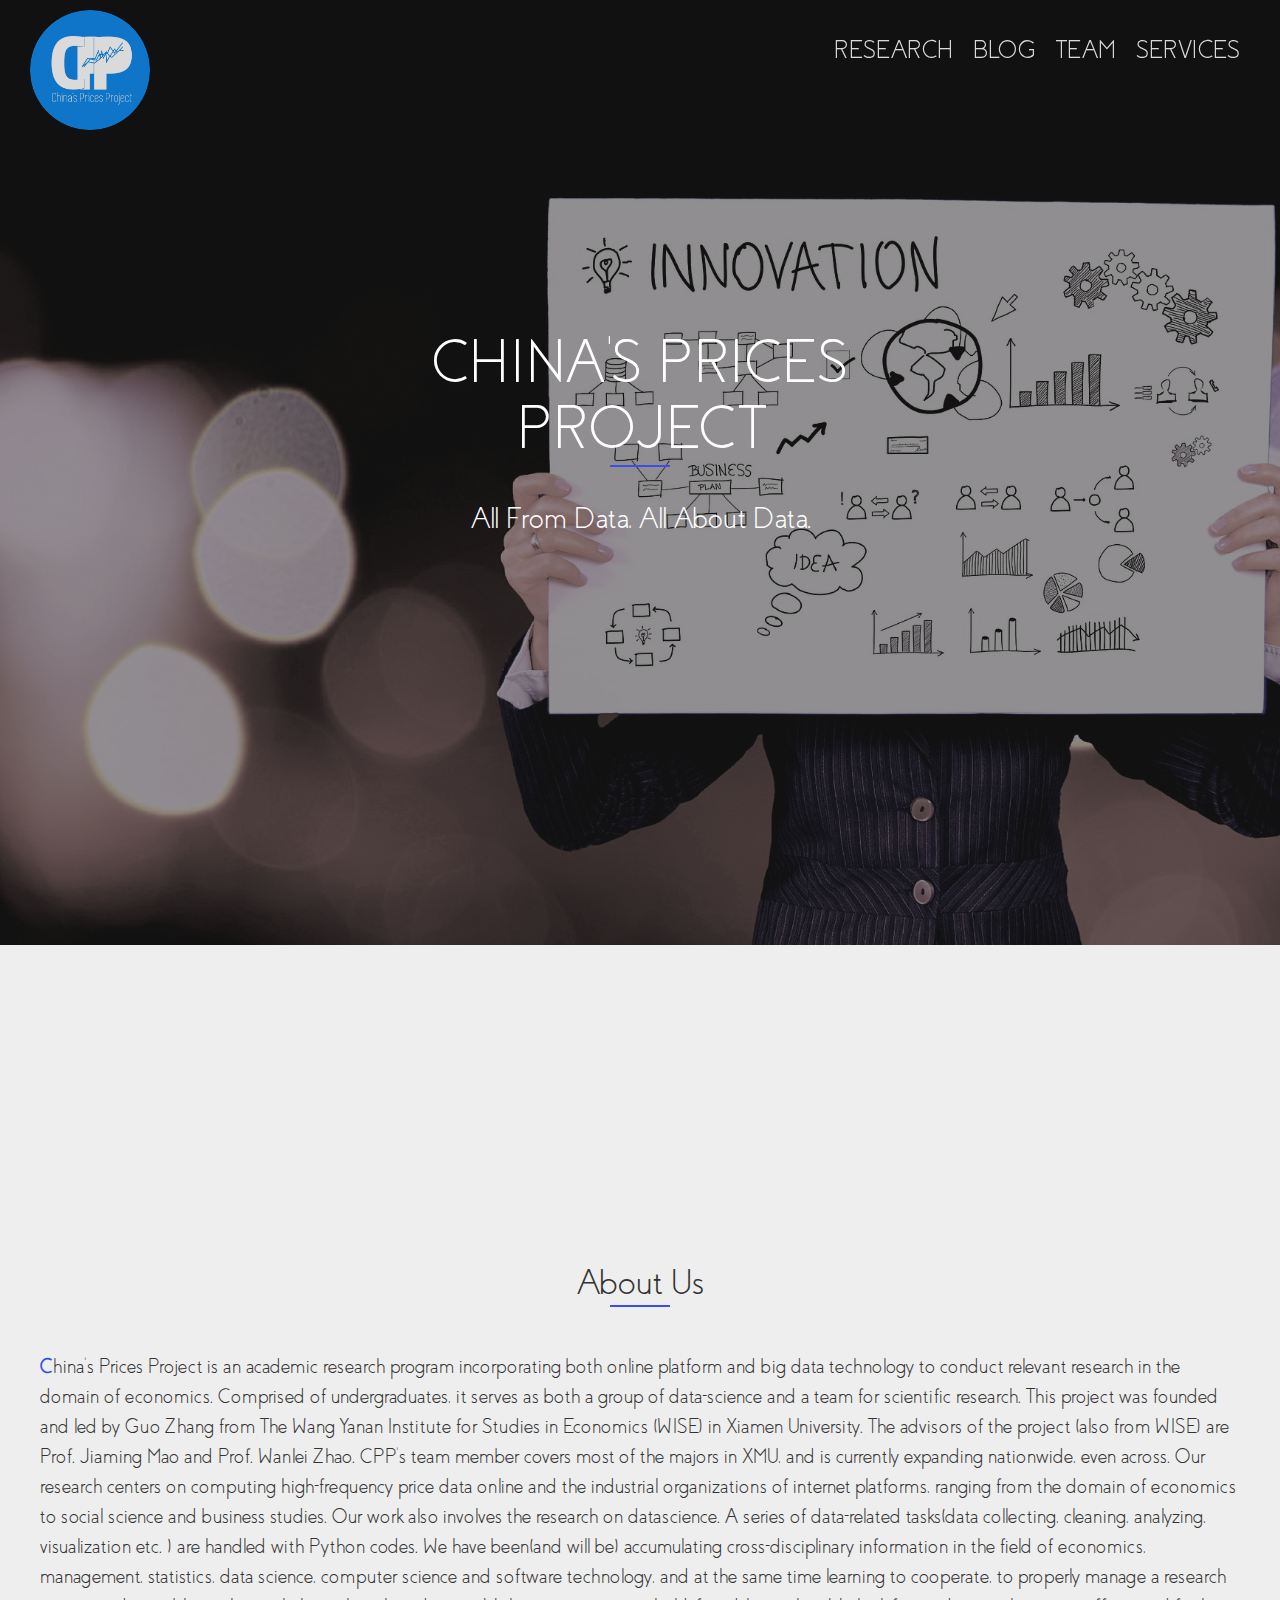
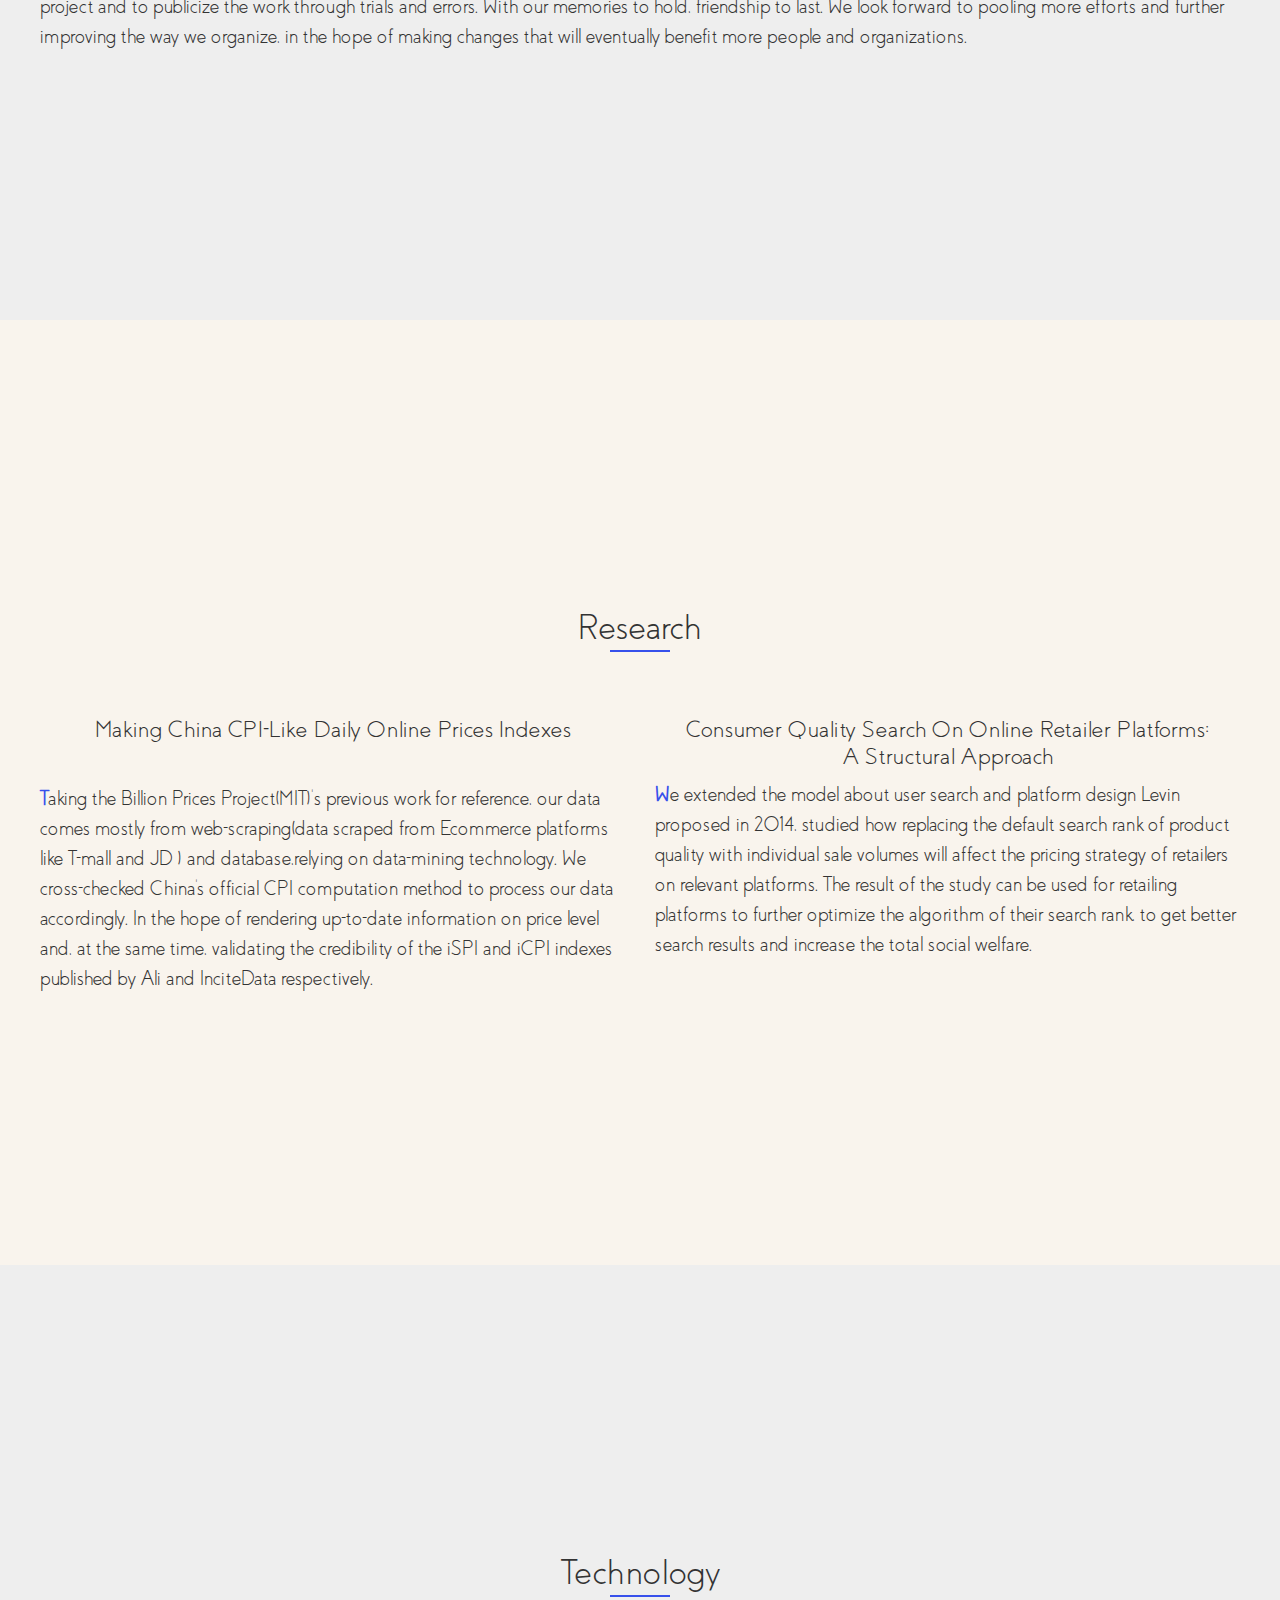
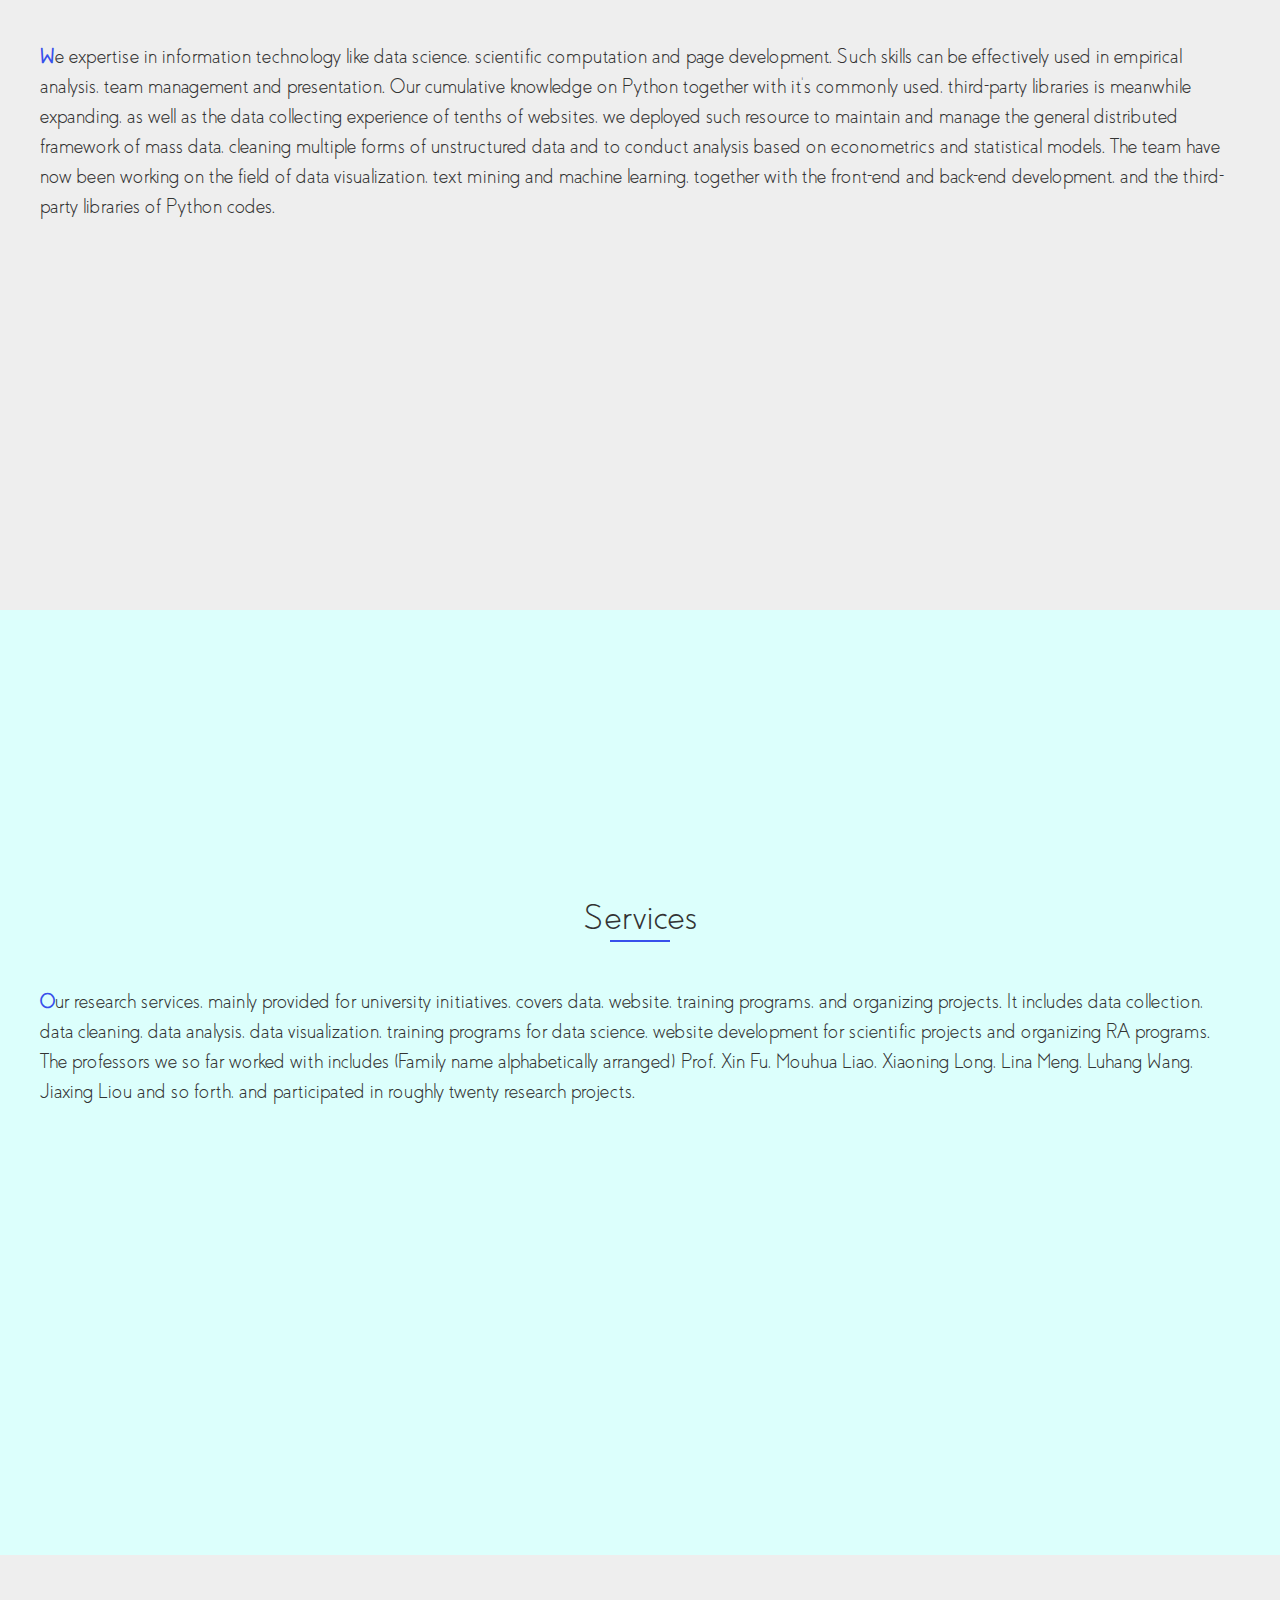
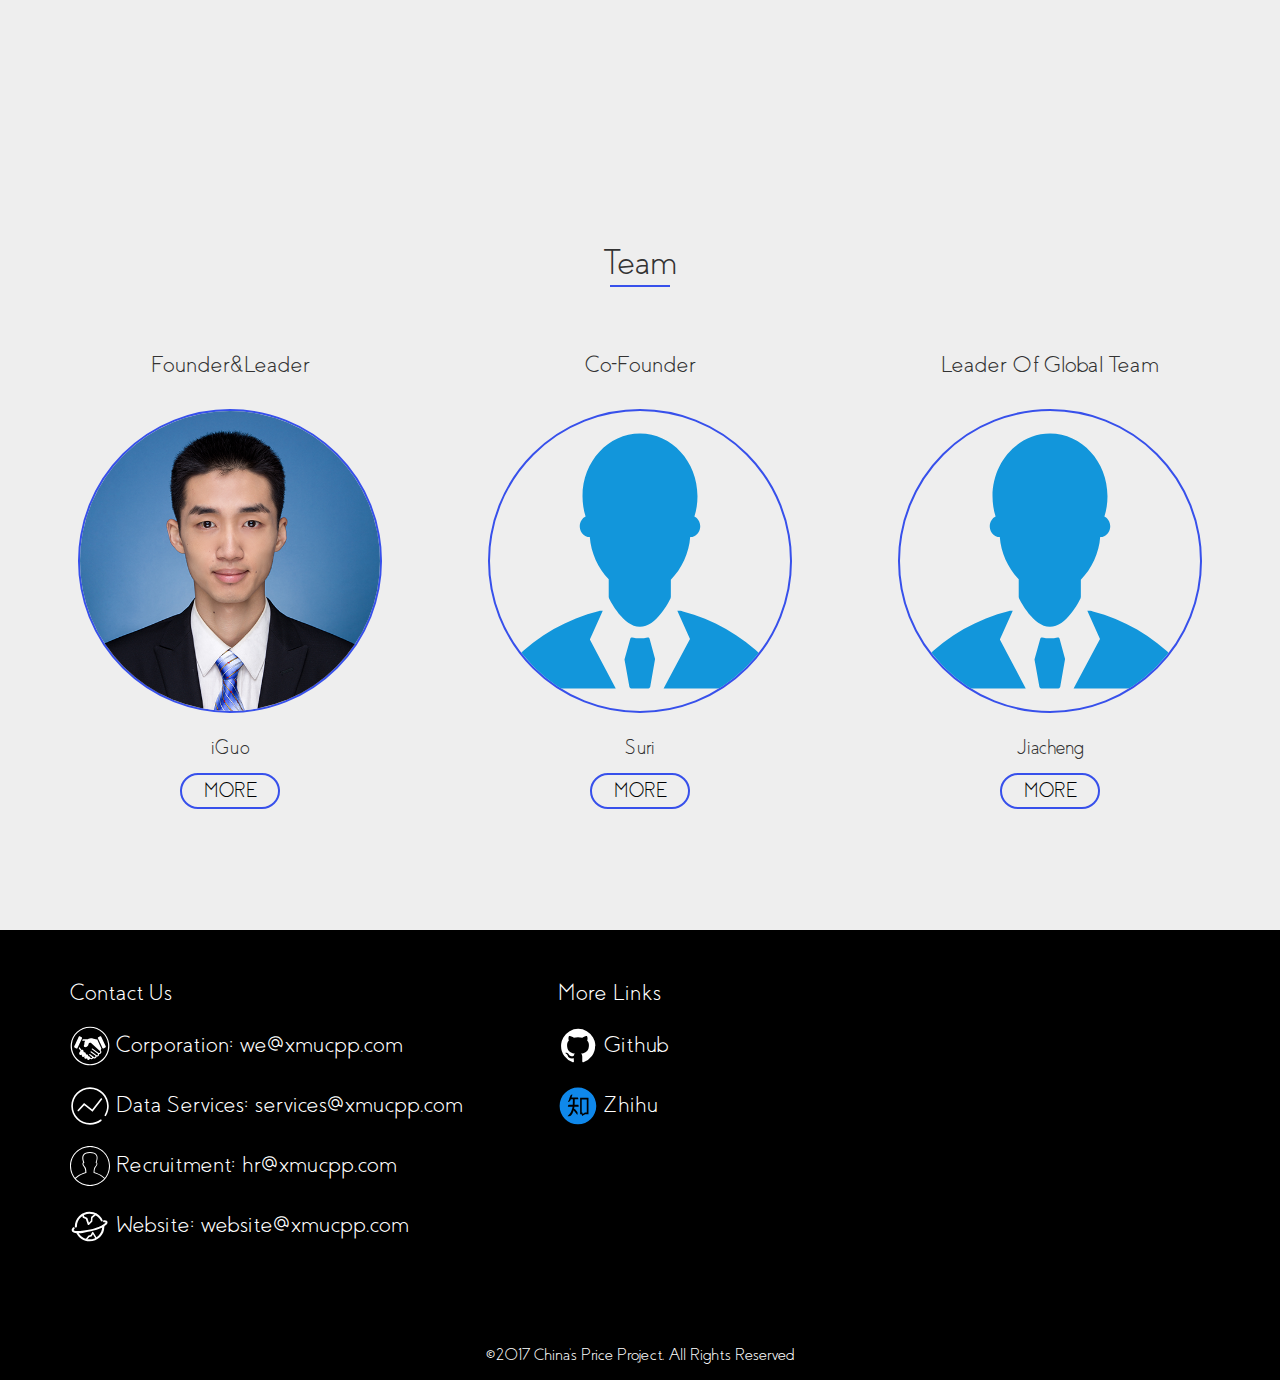
<file: index.html>
<!DOCTYPE html>
<html>

<head>
    <meta charset="utf8">
    <link rel="shortcut icon" href="favicon.ico" type="image/x-icon">
    <title>China's Prices Project</title>
    <meta name="viewport" id="viewport" content="width=320, initial-scale=1, maximum-scale=1, user-scalable=no">

    <script src="js/jquery-3.2.0.min.js"></script>

    <!--<script src="js/jquery.paroller.min.js"></script>-->

    <link rel="stylesheet" href="css/bootstrap.min.css">
    <!--<link rel="stylesheet" href="css/index.css">-->
    <link rel="stylesheet" href="css/style.css">

    <link rel="stylesheet" href="css/nav.css">
    <!--<link rel="stylesheet" href="css/pace.css">-->

    <!-- font -->
    <style>
        @font-face {
            font-family: 'CovesLight';
            src: url('fonts/CovesLight.eot');
            src: url('fonts/CovesLight.eot') format('embedded-opentype'),
            url('fonts/CovesLight.woff2') format('woff2'),
            url('fonts/CovesLight.woff') format('woff'),
            url('fonts/CovesLight.ttf') format('truetype'),
            url('fonts/CovesLight.svg#CovesLight') format('svg');
        }

        .CovesLight {
            font-family: CovesLight, cursive;
        }
    </style>


</head>

<body class="CovesLight index body">

<nav class="" id="nav">
    <a href="http://xmucpp.com">
        <img src="images/cppicon.png" alt="cppLogo" id="nav-logo">

    </a>

    <ul id="nav-right-menu">
        <li><a href="#">Research</a></li>
        <li><a href="blog.html">Blog</a></li>
        <li><a href="team.html">Team</a></li>
        <li><a href="service.html">Services</a></li>
        <!--<li>
            <a href="#">aaa
                <ul>
                    <li>a</li>
                    <li>a</li>
                    <li>a</li>
                </ul>
            </a>

        </li>-->
    </ul>

    <img src="images/bars.svg" alt="menu" id="mobile-menu-bars">

    <menu id="mobile-menu">
        <img src="images/cross.svg" alt="close" id="mobile-menu-close">
        <ul id="mobile-menu-content">
            <li><a href="#">Research</a></li>
            <li><a href="#">Blog</a></li>
            <li><a href="team.html">Team</a></li>
            <li><a href="#">Services</a></li>
            <!--<li>
                <a href="#">aaa
                    <ul>
                        <li>a</li>
                        <li>a</li>
                        <li>a</li>
                    </ul>
                </a>

            </li>-->
        </ul>

    </menu>

</nav>


<header class="container section" id="welcome-page">
    <div id="black"></div>
    <div class="row" id="welcome-info">
        <div class="col-md-3"></div>
        <div class="col-md-6" style="padding: 3rem 0 3rem 0; /*background-color: rgba(34,34,34,0.5);*/ position: relative; margin-top: calc((100vh - 40rem) / 2)">
            <h1 id="title" style="font-size: 6rem">China's Prices Project</h1>
            <h4 id="slogan" style="font-size: 3rem; margin-top: 4rem">All From Data, All About Data.</h4>
            <!--<div class="color-block" style="background-color: rgba(34,34,34,0.8); bottom: -20% ; right: -30%; height: 30%; width: 70%;"></div>-->
        </div>
        <div class="col-md-3"></div>

    </div>



</header>
<!--
<section class="container section instruction"style="background-color: #eee; color: #f85313;">
    <div class="row">
        <div class="col-md-3"></div>
        <div class="col-md-6">
            <h1>
                Instructions(Read Me):

            </h1>

            <p style="font-size: 2rem; text-align: center">
                To continue our website, what I need are your contents to fill into the website pages.
                <br>
                Let's start with our HOME PAGE.
                What I need is as follows:
            </p>

                <ul style="font-size: 2rem; color: #3d6bff;">
                    <li>Menu options in the navigation bar. e.g Home, Research etc...</li>
                    <li>"about us" description as you can see in the following part </li>
                    <li>"about our project" description</li>
                    <li>"tutorials" (or something similar)</li>
                    <li>"our tech"(or something like that)</li>
                    <li>"our personnel"</li>
                    <li>"our services"</li>


                </ul>
            <p style="font-size: 2rem; text-align: center">
                As for the content, you can refer to <a href="http://bpp.mit.edu/" target="_blank">BPP</a>
                <br>
                NOTE: I will be unable to continue until I get the content.
                <br>
                PS. All the materials are supposed to be in English.
                <br>
                <br>
                The page is currently at <a href="">xmucpp.github.io/index.html</a>
                <br>
                <br>
                <p style="float:right;text-align: right">best, <br>Austin 2017/05/09</p>

            </p>

        </div>
    </div>


</section>
-->

<main>

    <section class="container section" style="background-color: #eee;/*background-image: linear-gradient(120deg, #fdfbfb 0%, #ebedee 100%);*/">
        <div class="row">
            <header class="col-md-12">
                <h1>About Us</h1>
            </header>
            <div class="col-md-12">
                <p>
                    China’s Prices Project is an academic research program
                    incorporating both online platform and big data technology to
                    conduct relevant research in the domain of economics. Comprised
                    of undergraduates, it serves as both a group of data-science and a
                    team for scientific research.
                    This project was founded and led by Guo Zhang from The Wang
                    Yanan Institute for Studies in Economics (WISE) in Xiamen
                    University. The advisors of the project (also from WISE) are Prof.
                    Jiaming Mao and Prof. Wanlei Zhao. CPP’s team member covers
                    most of the majors in XMU, and is currently expanding nationwide,
                    even across. Our research centers on computing high-frequency
                    price data online and the industrial organizations of internet
                    platforms, ranging from the domain of economics to social science
                    and business studies. Our work also involves the research on datascience.
                    A series of data-related tasks(data collecting, cleaning,
                    analyzing, visualization etc. ) are handled with Python codes. We
                    have been(and will be) accumulating cross-disciplinary information
                    in the field of economics, management, statistics, data science,
                    computer science and software technology, and at the same time
                    learning to cooperate, to properly manage a research project and
                    to publicize the work through trials and errors. With our memories
                    to hold, friendship to last.
                    We look forward to pooling more efforts and further improving the
                    way we organize, in the hope of making changes that will
                    eventually benefit more people and organizations.
                </p>
            </div>


        </div>
    </section>


    <section class="container section" style="background-color: #f9f4ed/*background-image: linear-gradient(135deg, #f5f7fa 0%, #c3cfe2 100%);*/">
        <div class="row">
            <header class="col-md-12">
                <h1>Research</h1>
            </header>

            <div class="col-md-6">
                <h3>Making China CPI-like Daily Online Prices Indexes</h3>
                <br>
                <p>
                    Taking the Billion Prices Project(MIT)’s previous work for reference,
                    our data comes mostly from web-scraping(data scraped from Ecommerce
                    platforms like T-mall and JD ) and database,relying on
                    data-mining technology. We cross-checked China's official CPI
                    computation method to process our data accordingly. In the hope
                    of rendering up-to-date information on price level and, at the same
                    time, validating the credibility of the iSPI and iCPI indexes
                    published by Ali and InciteData respectively. </p>
            </div>

            <div class="col-md-6">
                <h3>Consumer Quality Search on Online Retailer Platforms: <br>A Structural Approach</h3>
                <p>
                    We extended the model about user search and platform design
                    Levin proposed in 2014, studied how replacing the default search
                    rank of product quality with individual sale volumes will affect the
                    pricing strategy of retailers on relevant platforms. The result of the
                    study can be used for retailing platforms to further optimize the
                    algorithm of their search rank, to get better search results and
                    increase the total social welfare. </p>

            </div>

        </div>
    </section>


    <section class="container section" style="/*background-image: linear-gradient(to top, #e6e9f0 0%, #eef1f5 100%);*/">
        <div class="row">
            <header class="col-md-12">
                <h1>Technology</h1>
            </header>
            <div class="col-md-12">
                <!--<h3>Calculating China’s High-Frequency online prices index</h3>-->
                <p>
                    We expertise in information technology like data science, scientific
                    computation and page development. Such skills can be effectively
                    used in empirical analysis, team management and presentation.
                    Our cumulative knowledge on Python together with it’s commonly
                    used, third-party libraries is meanwhile expanding, as well as the
                    data collecting experience of tenths of websites, we deployed such
                    resource to maintain and manage the general distributed
                    framework of mass data, cleaning multiple forms of unstructured
                    data and to conduct analysis based on econometrics and
                    statistical models. The team have now been working on the field of
                    data visualization, text mining and machine learning, together with
                    the front-end and back-end development, and the third-party
                    libraries of Python codes.
                </p>
            </div>
        </div>
    </section>


    <section class="container section" style="background-color: #dcfffc;">
        <div class="row">
            <header class="col-md-12">
                <h1>Services</h1>
            </header>
            <div class="col-md-12">
                <!--<h3>Calculating China’s High-Frequency online prices index</h3>-->
                <p>
                    Our research services, mainly provided for university initiatives,
                    covers data, website, training programs, and organizing projects. It
                    includes data collection, data cleaning, data analysis, data
                    visualization, training programs for data science, website
                    development for scientific projects and organizing RA programs.
                    The professors we so far worked with includes (Family name
                    alphabetically arranged) Prof. Xin Fu, Mouhua Liao, Xiaoning Long,
                    Lina Meng, Luhang Wang, Jiaxing Liou and so forth, and
                    participated in roughly twenty research projects.
                </p>
            </div>
        </div>
    </section>


    <section class="container section">
        <div class="row">
            <header class="col-md-12">
                <h1>Team</h1>
            </header>
            <div class="col-md-4">
                <h3>Founder&Leader</h3>
                <figure>
                    <img class="photo" src="images/iguo.png" alt="iguo">
                    <figcaption>iGuo</figcaption>

                </figure>
                <p>

                </p>
                <a href="http://zhangguo.me"><button class="more-button">more</button></a>
            </div>
            <div class="col-md-4">
                <h3>co-founder</h3>
                <figure>
                    <img class="photo" src="images/man.svg" alt="Suri">
                    <figcaption>Suri</figcaption>

                </figure>
                <p>

                </p>
                <a href="#"><button class="more-button">more</button></a>
            </div>
            <div class="col-md-4">
                <h3>Leader of global team</h3>
                <figure>
                    <img class="photo" src="images/man.svg" alt="jiacheng">
                    <figcaption>Jiacheng</figcaption>

                </figure>
                <p>

                </p>
                <a href="#"><button class="more-button">more</button></a>
            </div>
        </div>
    </section>

</main>




<footer class="section" id="footer">
    <div class="container">
        <div class="row">
            <div class="col-md-5">
                <h3>Contact Us</h3>
                <h3 class="footer-email"><img class="footer-icon" src="images/corporation.svg" alt="corporation">&nbsp;Corporation: we@xmucpp.com</h3>
                <h3 class="footer-email"><img class="footer-icon" src="images/dataservice.svg" alt="dataservice">&nbsp;Data Services: services@xmucpp.com</h3>
                <h3 class="footer-email"><img class="footer-icon" src="images/recruitment.svg" alt="recruitment">&nbsp;Recruitment: hr@xmucpp.com</h3>
                <h3 class="footer-email"><img class="footer-icon" src="images/website.svg" alt="website">&nbsp;Website: website@xmucpp.com</h3>
            </div>
            <div class="col-md-3">
                <h3>More Links</h3>
                <a href="https://github.com/xmucpp" id="footer-github">
                    <h3 class=""><img class="footer-icon" src="images/github.svg" alt="github">&nbsp;Github</h3>
                </a>
                <a href="https://zhuanlan.zhihu.com/xmucpp" id="footer-zhihu">
                    <h3><img class="footer-icon"  src="images/zhihu.svg" alt="zhihu">&nbsp;Zhihu</h3>
                </a>
                <h4></h4>
                <h4></h4>
            </div>

        </div>
    </div>
    <small id="copy">
        &copy;2017 China's Price Project, All Rights Reserved
    </small>
</footer>


<script>

    (function () {

        //link empty a elements to constructing.html
        $('a').attr('target', '_blank');
        $('a[href="#"]').attr('href', 'constructing.html');


        // meta viewport
        function isMobile() {
            return /Android|webOS|iPhone|iPad|iPod|BlackBerry|IEMobile|Opera Mini|Mobi/i.test(navigator.userAgent) ||
                window.innerWidth < 500;
        }

        function setScale() {
            if (window.top !== window) {
                return;
            }
            var pageScale = 1;

            var width = document.documentElement.clientWidth || 320;
            var height = document.documentElement.clientHeight || 486;

            if (width / height >= 320 / 486 && width < 768) {
                pageScale = height / 486;
            } else if (width / height < 320 / 486 && width < 768) {
                pageScale = width / 320;
            } else if (width >= 768 && width <= 1024) { // iPad
                pageScale = width / 500
            }
//            console.log('screen.width', width, 'screen.height', height, 'setScale', pageScale);

            // meta
            var content = 'width=320, initial-scale=' + pageScale + ', maximum-scale=' + pageScale + ', user-scalable=no';
            document.getElementById('viewport').setAttribute('content', content);
        }

        if (isMobile()) {
            setScale();
        }


        //
        var $nav = $('#nav');
        var $welcomeInfo = $('#welcome-info');
        var $welcomePage = $('#welcome-page');
        var $navRightMenu = $('#nav-right-menu');
        var $copy = $('#copy');
        var $mobileBars = $('#mobile-menu-bars');
        var $mobileMenu = $('#mobile-menu');
        var $mobileClose = $('#mobile-menu-close');

        $mobileBars.click(function () {
           $mobileMenu.css({
               'right': '0'
           })
        });

        $mobileClose.click(function () {
           $mobileMenu.css({
               'right': '-105%'
           })
        });

        $copy.css({
            'margin-left': ($copy.parent().width() - $copy.width())/2
        });


        function verticalCenter(JqueryElm) {
        var parentHeight = JqueryElm.parent().height();
        var selfHeight = JqueryElm.height();
        var margin = (parentHeight - selfHeight) / 2;
        JqueryElm.css('margin-top', margin);
        }

        $rows = $('section > .row');
        verticalCenter($rows);


        //centering
        /*setInterval(function () {
            /!*$navRightMenu.xyCenter();
            $welcomeInfo.xyCenter({
                direction: 'y'
            });*!/
            /!*$small.xyCenter({
                direction:'x'
            });*!/

        }, 15);*/


        $welcomePage.css({'background-image': 'url(images/innovation.jpg)'});
        setInterval(function () {
            var imgUrl = ['url(images/data.jpg)', 'url(images/innovation.jpg)', 'url(images/coins.jpg)', 'url(images/arrow.jpg)'];
            var imgChoice = Math.random() * 10;
            imgChoice = imgUrl[Math.floor(imgChoice) % 4];
            $welcomePage.css({'background-image': imgChoice});
        }, 3500);

        $('#warning').css({'display':'block'});
        setTimeout(function(){
            $('#warning').css({'display':'none'});
        },4000);

        $(window).scroll(function () {
            var windowScrollTop = $(window).scrollTop();
            if ($nav && windowScrollTop < window.innerHeight - 150) {
                $nav.css({'height': '10rem', 'background-color': 'transparent'});
                $navRightMenu.css({'margin-top':'calc((10rem - 3rem) / 2)'});
            } else if (windowScrollTop >= window.innerHeight - 150) {
                $nav.css({'height': '6rem', 'background-color': '#000'});
                $navRightMenu.css({'margin-top':'calc((6rem - 3rem) / 2)'});
            }
        });


    })(window)


</script>


</body>

</html>
</file>
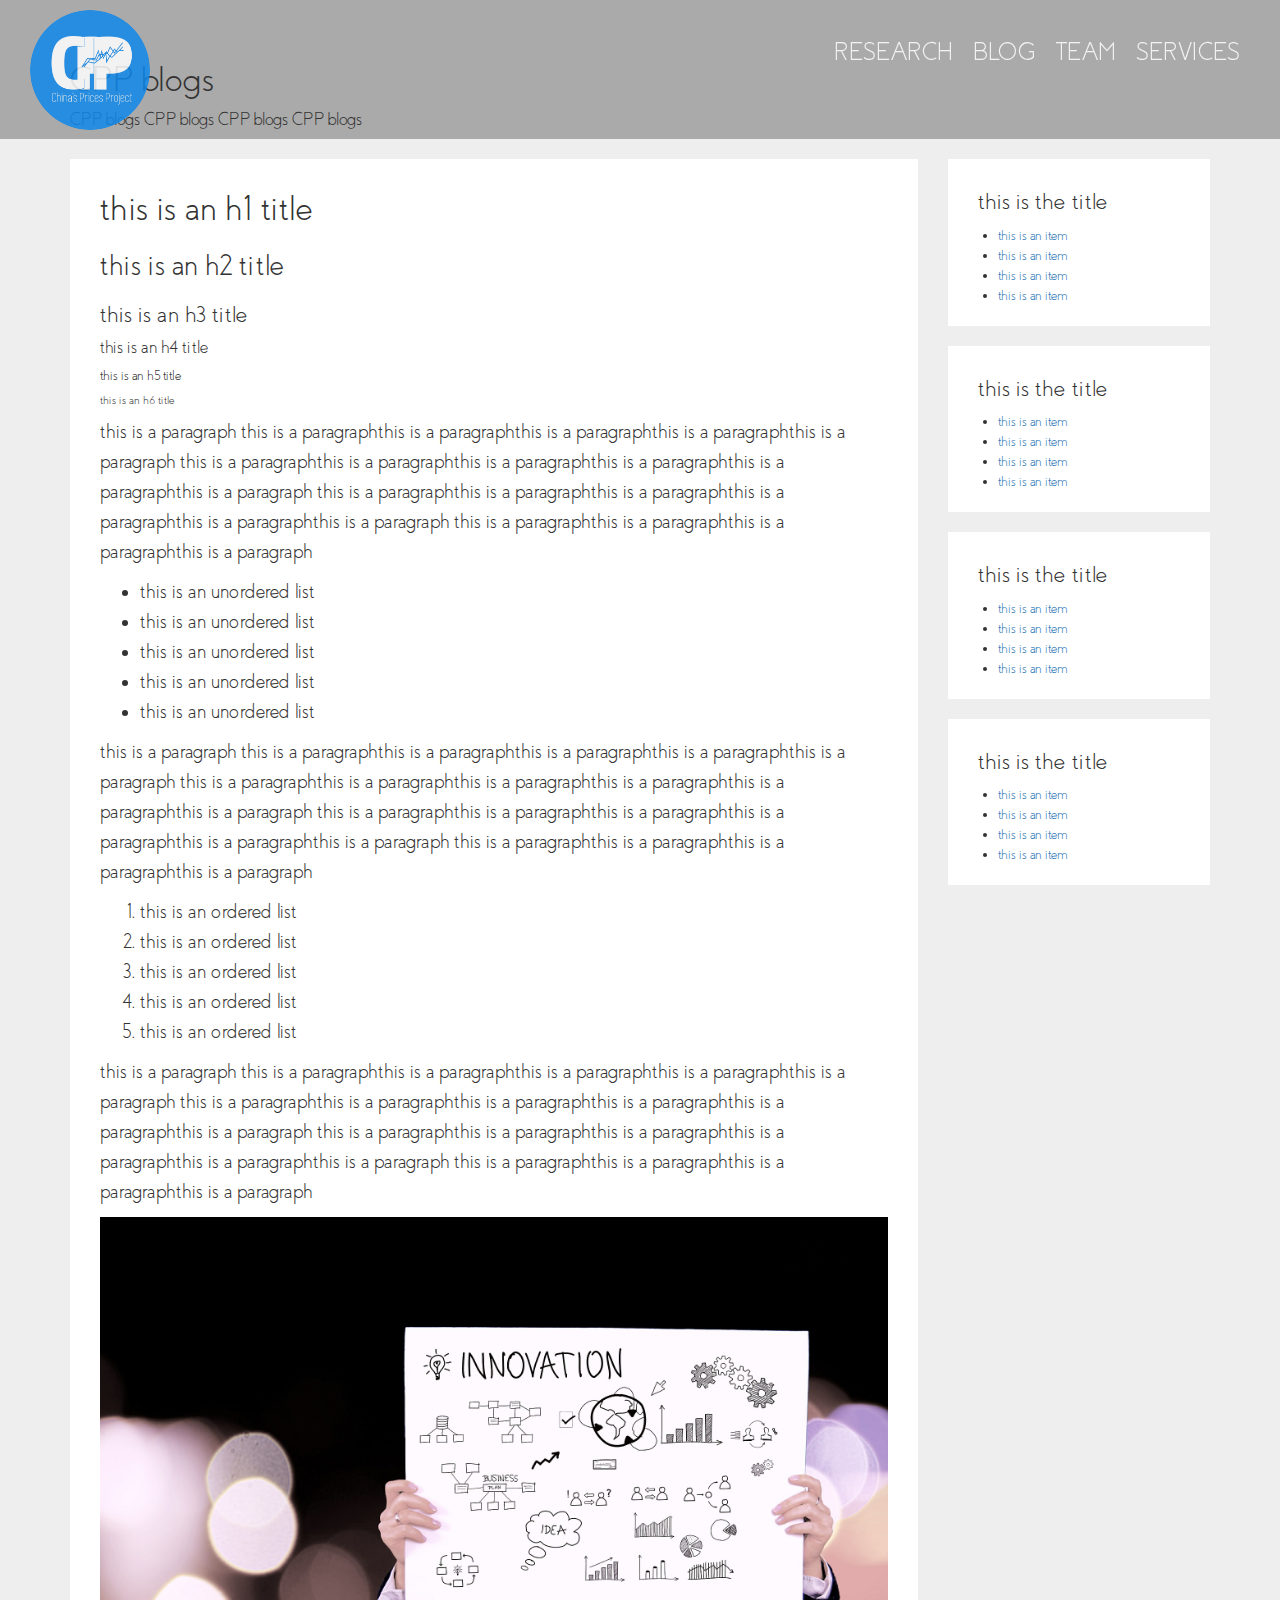
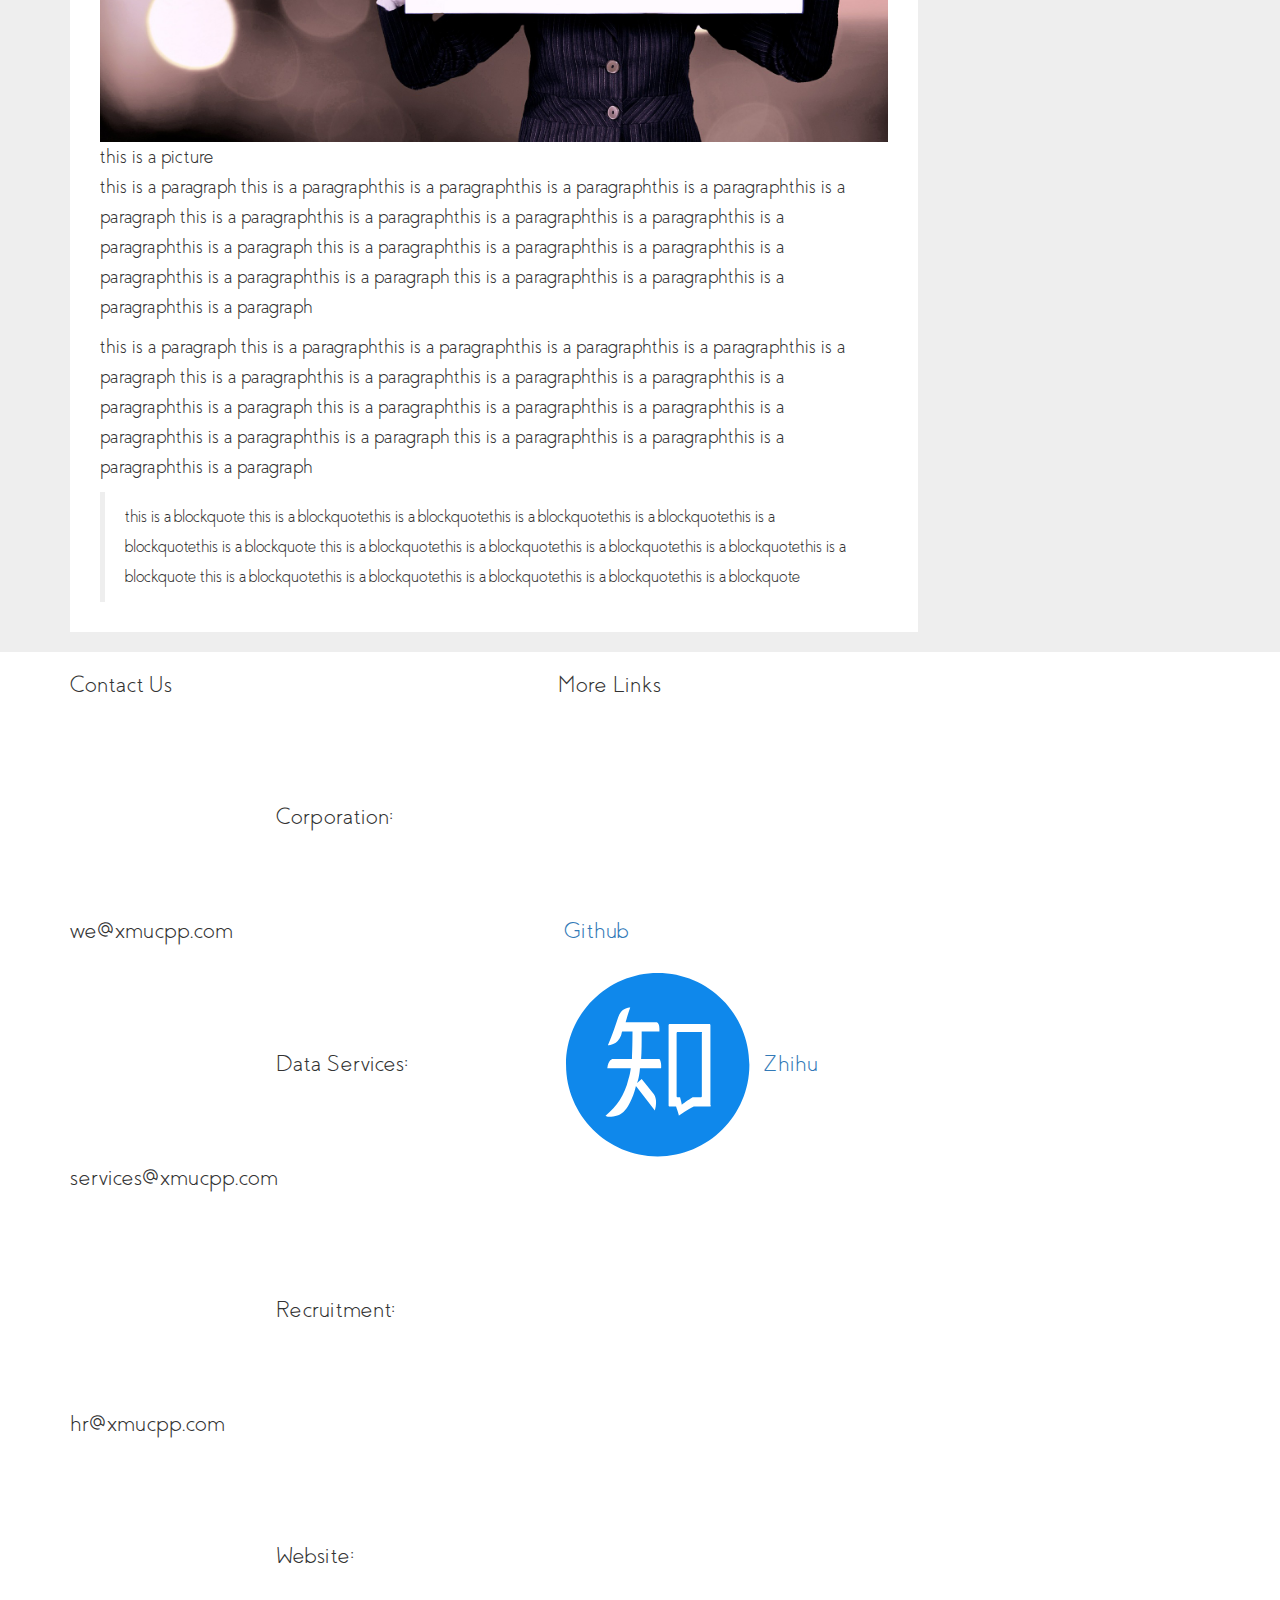
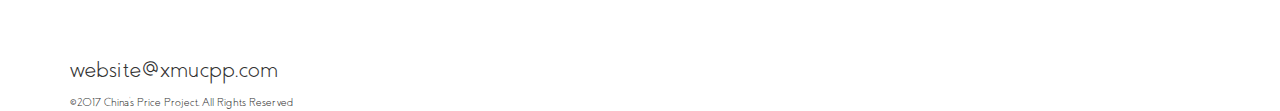
<file: blog.html>
<html>

<head>
    <meta charset="utf8">
    <link rel="shortcut icon" href="favicon.ico" type="image/x-icon">
    <title>China's Prices Project</title>
    <meta name="viewport" id="viewport" content="width=320, initial-scale=1, maximum-scale=1, user-scalable=no">

    <script src="js/jquery-3.2.0.min.js"></script>

    <!--<script src="js/jquery.paroller.min.js"></script>-->

    <link rel="stylesheet" href="css/bootstrap.min.css">
    <link rel="stylesheet" href="css/index.css">
    <link rel="stylesheet" href="css/nav.css">
    <!--<link rel="stylesheet" href="css/pace.css">-->

    <!-- font -->
    <style>
        @font-face {
            font-family: 'CovesLight';
            src: url('fonts/CovesLight.eot');
            src: url('fonts/CovesLight.eot') format('embedded-opentype'),
            url('fonts/CovesLight.woff2') format('woff2'),
            url('fonts/CovesLight.woff') format('woff'),
            url('fonts/CovesLight.ttf') format('truetype'),
            url('fonts/CovesLight.svg#CovesLight') format('svg');
        }

        .CovesLight {
            font-family: CovesLight, cursive;
        }
    </style>

    <style>
        main{
            background-color: #eee;
        }
        .article, .blog-card{
            margin-top: 2rem;
            margin-bottom: 2rem;
            background-color: #fff;
            padding: 1rem 3rem 1rem 3rem ;
        }
        .article{
            font-size: 2rem;
            line-height: 3rem;
        }

        .article img{
            width: 100%;
            height: auto;
        }
        .blog-card ul{
            padding-left: 2rem;
        }
        .blog-card a{
            text-decoration: none;
        }

        header{
            background-color: #aaa;
            padding-top: 40px;
        }

    </style>


</head>


<body class="CovesLight">
<nav class="" id="nav">
    <a href="http://xmucpp.com">
        <img src="images/cppicon.png" alt="cppLogo" id="nav-logo">

    </a>

    <ul id="nav-right-menu">
        <li><a href="#">Research</a></li>
        <li><a href="blog.html">Blog</a></li>
        <li><a href="team.html">Team</a></li>
        <li><a href="service.html">Services</a></li>
        <!--<li>
            <a href="#">aaa
                <ul>
                    <li>a</li>
                    <li>a</li>
                    <li>a</li>
                </ul>
            </a>

        </li>-->
    </ul>

    <img src="images/bars.svg" alt="menu" id="mobile-menu-bars">

    <menu id="mobile-menu">
        <img src="images/cross.svg" alt="close" id="mobile-menu-close">
        <ul id="mobile-menu-content">
            <li><a href="#">Research</a></li>
            <li><a href="#">Blog</a></li>
            <li><a href="team.html">Team</a></li>
            <li><a href="#">Services</a></li>
            <!--<li>
                <a href="#">aaa
                    <ul>
                        <li>a</li>
                        <li>a</li>
                        <li>a</li>
                    </ul>
                </a>

            </li>-->
        </ul>

    </menu>

</nav>

<header >
    <div class="container">
        <div class="row" id="welcome-info">
            <div class="col-md-8" >
                <h1 id="title" >CPP blogs</h1>
                <h4 id="slogan" >CPP blogs CPP blogs CPP blogs CPP blogs</h4>
            </div>
        </div>
    </div>

</header>

<main>
    <div class="container">
        <div class="row">
            <article class="col-md-9">
                <div class="article">
                    <h1>this is an h1 title </h1>
                    <h2>this is an h2 title </h2>
                    <h3>this is an h3 title </h3>
                    <h4>this is an h4 title </h4>
                    <h5>this is an h5 title </h5>
                    <h6>this is an h6 title </h6>
                    <p>
                        this is a paragraph this is a paragraphthis is a paragraphthis is a paragraphthis is a paragraphthis is a paragraph
                        this is a paragraphthis is a paragraphthis is a paragraphthis is a paragraphthis is a paragraphthis is a paragraph
                        this is a paragraphthis is a paragraphthis is a paragraphthis is a paragraphthis is a paragraphthis is a paragraph
                        this is a paragraphthis is a paragraphthis is a paragraphthis is a paragraph
                    </p>
                    <ul>
                        <li>this is an unordered list</li>
                        <li>this is an unordered list</li>
                        <li>this is an unordered list</li>
                        <li>this is an unordered list</li>
                        <li>this is an unordered list</li>
                    </ul>
                    <p>
                        this is a paragraph this is a paragraphthis is a paragraphthis is a paragraphthis is a paragraphthis is a paragraph
                        this is a paragraphthis is a paragraphthis is a paragraphthis is a paragraphthis is a paragraphthis is a paragraph
                        this is a paragraphthis is a paragraphthis is a paragraphthis is a paragraphthis is a paragraphthis is a paragraph
                        this is a paragraphthis is a paragraphthis is a paragraphthis is a paragraph
                    </p>
                    <ol>
                        <li>this is an ordered list</li>
                        <li>this is an ordered list</li>
                        <li>this is an ordered list</li>
                        <li>this is an ordered list</li>
                        <li>this is an ordered list</li>
                    </ol>
                    <p>
                        this is a paragraph this is a paragraphthis is a paragraphthis is a paragraphthis is a paragraphthis is a paragraph
                        this is a paragraphthis is a paragraphthis is a paragraphthis is a paragraphthis is a paragraphthis is a paragraph
                        this is a paragraphthis is a paragraphthis is a paragraphthis is a paragraphthis is a paragraphthis is a paragraph
                        this is a paragraphthis is a paragraphthis is a paragraphthis is a paragraph
                    </p>
                    <figure>
                        <img src="images/innovation.jpg" alt="">
                        <figcaption>
                            this is a picture
                        </figcaption>
                    </figure>
                    <p>
                        this is a paragraph this is a paragraphthis is a paragraphthis is a paragraphthis is a paragraphthis is a paragraph
                        this is a paragraphthis is a paragraphthis is a paragraphthis is a paragraphthis is a paragraphthis is a paragraph
                        this is a paragraphthis is a paragraphthis is a paragraphthis is a paragraphthis is a paragraphthis is a paragraph
                        this is a paragraphthis is a paragraphthis is a paragraphthis is a paragraph
                    </p>
                    <p>
                        this is a paragraph this is a paragraphthis is a paragraphthis is a paragraphthis is a paragraphthis is a paragraph
                        this is a paragraphthis is a paragraphthis is a paragraphthis is a paragraphthis is a paragraphthis is a paragraph
                        this is a paragraphthis is a paragraphthis is a paragraphthis is a paragraphthis is a paragraphthis is a paragraph
                        this is a paragraphthis is a paragraphthis is a paragraphthis is a paragraph
                    </p>
                    <blockquote>
                        this is a blockquote this is a blockquotethis is a blockquotethis is a blockquotethis is a blockquotethis is a blockquotethis is a blockquote
                        this is a blockquotethis is a blockquotethis is a blockquotethis is a blockquotethis is a blockquote
                        this is a blockquotethis is a blockquotethis is a blockquotethis is a blockquotethis is a blockquote
                    </blockquote>
                </div>


            </article>


            <aside class="col-md-3">
                <div class="blog-card">
                    <h3>this is the title </h3>
                    <ul>
                        <li><a href="#">this is an item</a></li>
                        <li><a href="#">this is an item</a></li>
                        <li><a href="#">this is an item</a></li>
                        <li><a href="#">this is an item</a></li>
                    </ul>
                </div>

                <div class="blog-card">
                    <h3>this is the title </h3>
                    <ul>
                        <li><a href="#">this is an item</a></li>
                        <li><a href="#">this is an item</a></li>
                        <li><a href="#">this is an item</a></li>
                        <li><a href="#">this is an item</a></li>
                    </ul>
                </div><div class="blog-card">
                <h3>this is the title </h3>
                <ul>
                    <li><a href="#">this is an item</a></li>
                    <li><a href="#">this is an item</a></li>
                    <li><a href="#">this is an item</a></li>
                    <li><a href="#">this is an item</a></li>
                </ul>
            </div><div class="blog-card">
                <h3>this is the title </h3>
                <ul>
                    <li><a href="#">this is an item</a></li>
                    <li><a href="#">this is an item</a></li>
                    <li><a href="#">this is an item</a></li>
                    <li><a href="#">this is an item</a></li>
                </ul>
            </div>
            </aside>
        </div>
    </div>


</main>


<footer class="container section" id="footer">
    <div class="row">
        <div class="col-md-5">
            <h3>Contact Us</h3>
            <h3 class="footer-email"><img class="footer-icon" src="images/corporation.svg" alt="corporation">&nbsp;Corporation: we@xmucpp.com</h3>
            <h3 class="footer-email"><img class="footer-icon" src="images/dataservice.svg" alt="dataservice">&nbsp;Data Services: services@xmucpp.com</h3>
            <h3 class="footer-email"><img class="footer-icon" src="images/recruitment.svg" alt="recruitment">&nbsp;Recruitment: hr@xmucpp.com</h3>
            <h3 class="footer-email"><img class="footer-icon" src="images/website.svg" alt="website">&nbsp;Website: website@xmucpp.com</h3>
        </div>
        <div class="col-md-3">
            <h3>More Links</h3>
            <a href="https://github.com/xmucpp" id="footer-github">
                <h3 class=""><img class="footer-icon" src="images/github.svg" alt="github">&nbsp;Github</h3>
            </a>
            <a href="https://zhuanlan.zhihu.com/xmucpp" id="footer-zhihu">
                <h3><img class="footer-icon"  src="images/zhihu.svg" alt="zhihu">&nbsp;Zhihu</h3>
            </a>
            <h4></h4>
            <h4></h4>
        </div>

    </div>


    <small id="copy">
        &copy;2017 China's Price Project, All Rights Reserved
    </small>
</footer>

<script>

    var $nav = $('#nav');
    var $welcomeInfo = $('#welcome-info');
    var $welcomePage = $('#welcome-page');
    var $navRightMenu = $('#nav-right-menu');
    var $copy = $('#copy');
    var $mobileBars = $('#mobile-menu-bars');
    var $mobileMenu = $('#mobile-menu');
    var $mobileClose = $('#mobile-menu-close');



    $mobileBars.click(function () {
        $mobileMenu.css({
            'right': '0'
        })
    });

    $mobileClose.click(function () {
        $mobileMenu.css({
            'right': '-105%'
        })
    });


    $(window).scroll(function () {
        var windowScrollTop = $(window).scrollTop();
        if ($nav && windowScrollTop < 50) {
            $nav.css({'height': '10rem', 'background-color': 'transparent'});
            $navRightMenu.css({'margin-top':'calc((10rem - 3rem) / 2)'});
        } else if (windowScrollTop >= 50) {
            $nav.css({'height': '6rem', 'background-color': '#000'});
            $navRightMenu.css({'margin-top':'calc((6rem - 3rem) / 2)'});
        }
    });
</script>

</body>


</html>
</file>
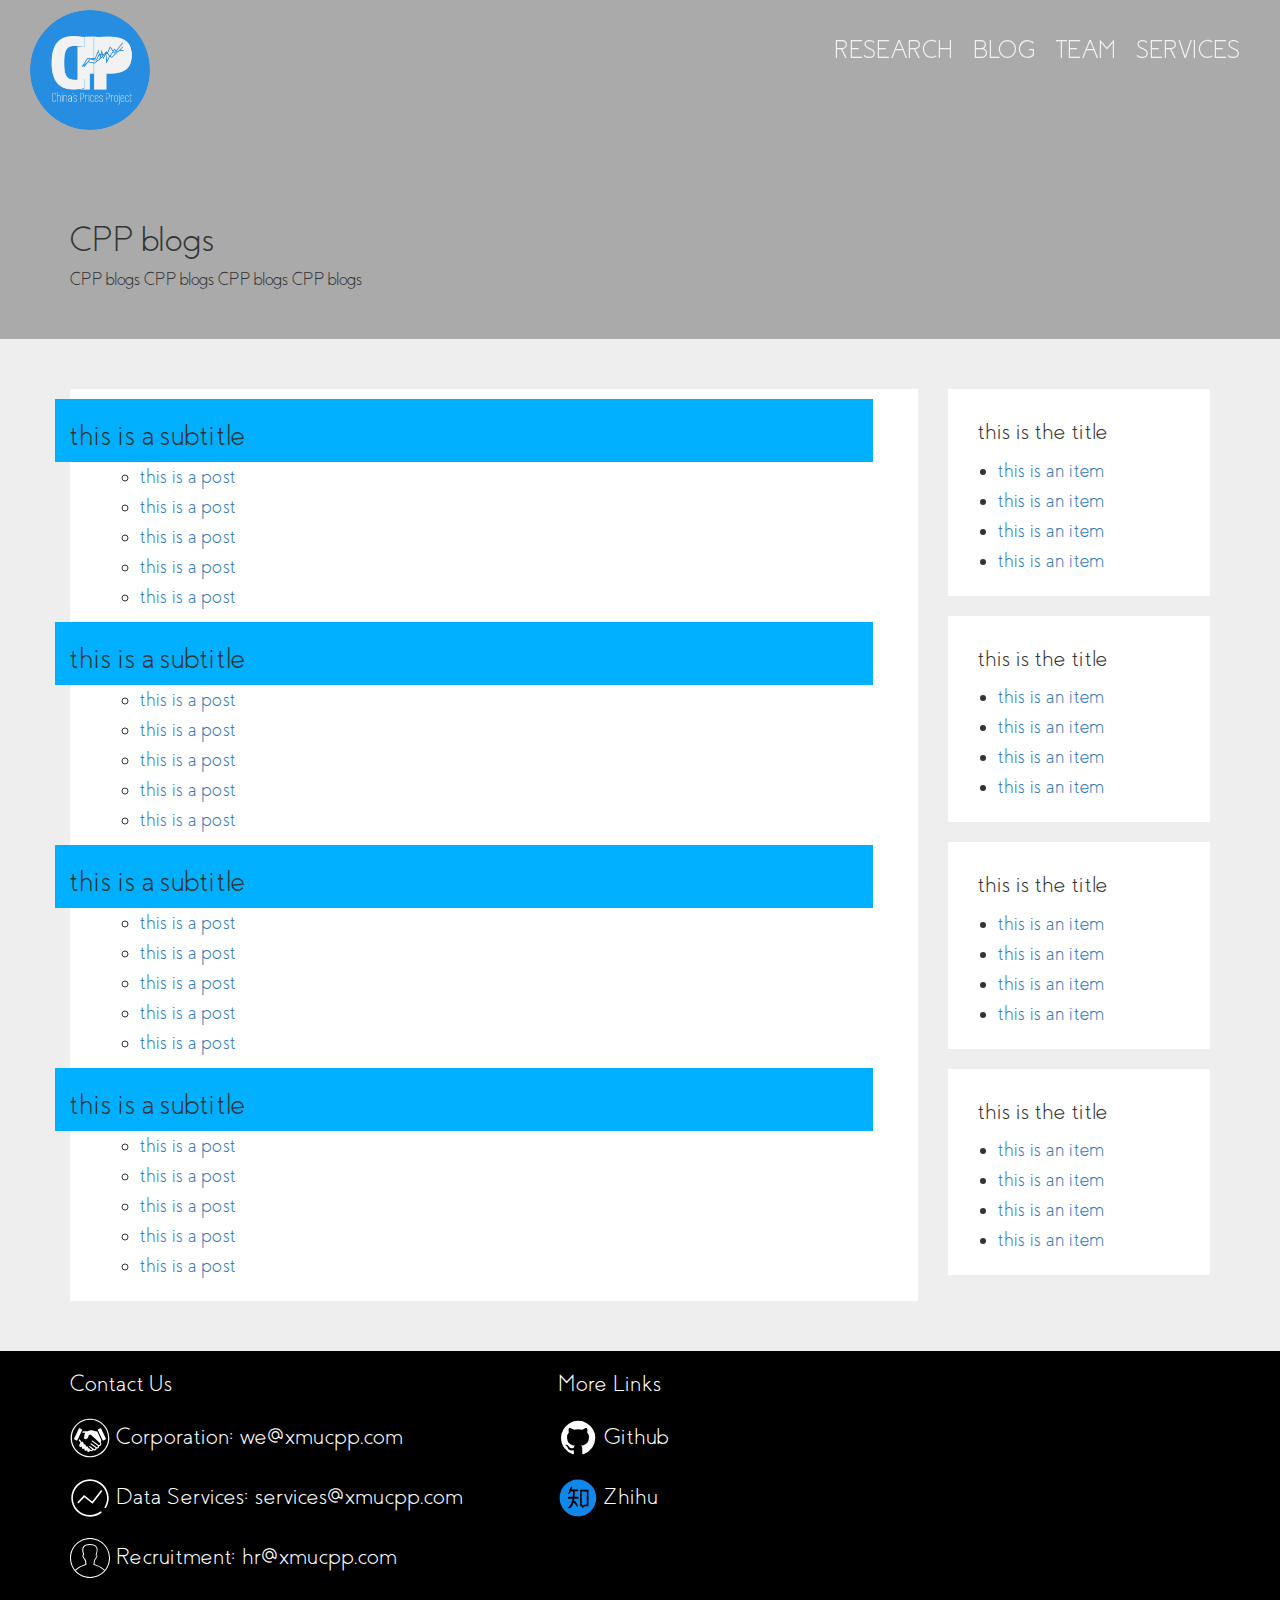
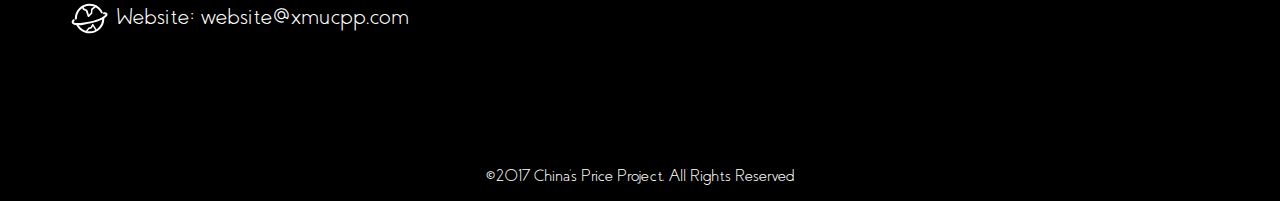
<file: blogindex.html>
<!DOCTYPE html>
<html>

<head>
    <meta charset="utf8">
    <link rel="shortcut icon" href="favicon.ico" type="image/x-icon">
    <title>China's Prices Project</title>
    <meta name="viewport" id="viewport" content="width=320, initial-scale=1, maximum-scale=1, user-scalable=no">

    <script src="js/jquery-3.2.0.min.js"></script>

    <!--<script src="js/jquery.paroller.min.js"></script>-->

    <link rel="stylesheet" href="css/bootstrap.min.css">
    <!--<link rel="stylesheet" href="css/index.css">-->
    <link rel="stylesheet" href="css/style.css">

    <link rel="stylesheet" href="css/nav.css">
    <!--<link rel="stylesheet" href="css/pace.css">-->

    <!-- font -->
    <style>
        @font-face {
            font-family: 'CovesLight';
            src: url('fonts/CovesLight.eot');
            src: url('fonts/CovesLight.eot') format('embedded-opentype'),
            url('fonts/CovesLight.woff2') format('woff2'),
            url('fonts/CovesLight.woff') format('woff'),
            url('fonts/CovesLight.ttf') format('truetype'),
            url('fonts/CovesLight.svg#CovesLight') format('svg');
        }

        .CovesLight {
            font-family: CovesLight, cursive;
        }
    </style>

    <style>


    </style>


</head>


<body class="CovesLight blogindex body">
<nav class="" id="nav">
    <a href="http://xmucpp.com">
        <img src="images/cppicon.png" alt="cppLogo" id="nav-logo">

    </a>

    <ul id="nav-right-menu">
        <li><a href="#">Research</a></li>
        <li><a href="blog.html">Blog</a></li>
        <li><a href="team.html">Team</a></li>
        <li><a href="service.html">Services</a></li>
        <!--<li>
            <a href="#">aaa
                <ul>
                    <li>a</li>
                    <li>a</li>
                    <li>a</li>
                </ul>
            </a>

        </li>-->
    </ul>

    <img src="images/bars.svg" alt="menu" id="mobile-menu-bars">

    <menu id="mobile-menu">
        <img src="images/cross.svg" alt="close" id="mobile-menu-close">
        <ul id="mobile-menu-content">
            <li><a href="#">Research</a></li>
            <li><a href="#">Blog</a></li>
            <li><a href="team.html">Team</a></li>
            <li><a href="#">Services</a></li>
        </ul>
    </menu>
</nav>

<header >
    <div class="container">
        <div class="row" id="welcome-info">
            <div class="col-md-8" >
                <h1 id="title" >CPP blogs</h1>
                <h4 id="slogan" >CPP blogs CPP blogs CPP blogs CPP blogs</h4>
            </div>
        </div>
    </div>
</header>

<main>
    <div class="container">
        <div class="row">
            <div class="col-md-9">
                <menu>
                    <section>
                        <div class="row">
                            <div class="sub-title col-md-12">
                                <h2>this is a subtitle</h2>
                            </div>
                            <div class="col-md-12">
                                <ul >
                                    <li><a href="#">this is a post</a></li>
                                    <li><a href="#">this is a post</a></li>
                                    <li><a href="#">this is a post</a></li>
                                    <li><a href="#">this is a post</a></li>
                                    <li><a href="#">this is a post</a></li>
                                </ul>
                            </div>
                        </div>
                    </section>

                    <section>
                        <div class="row">
                            <div class="sub-title col-md-12">
                                <h2>this is a subtitle</h2>
                            </div>
                            <div class="col-md-12">
                                <ul >
                                    <li><a href="#">this is a post</a></li>
                                    <li><a href="#">this is a post</a></li>
                                    <li><a href="#">this is a post</a></li>
                                    <li><a href="#">this is a post</a></li>
                                    <li><a href="#">this is a post</a></li>
                                </ul>
                            </div>
                        </div>
                    </section>
                    <section>
                        <div class="row">
                            <div class="sub-title col-md-12">
                                <h2>this is a subtitle</h2>
                            </div>
                            <div class="col-md-12">
                                <ul >
                                    <li><a href="#">this is a post</a></li>
                                    <li><a href="#">this is a post</a></li>
                                    <li><a href="#">this is a post</a></li>
                                    <li><a href="#">this is a post</a></li>
                                    <li><a href="#">this is a post</a></li>
                                </ul>
                            </div>
                        </div>
                    </section>

                    <section>
                        <div class="row">
                            <div class="sub-title col-md-12">
                                <h2>this is a subtitle</h2>
                            </div>
                            <div class="col-md-12">
                                <ul >
                                    <li><a href="#">this is a post</a></li>
                                    <li><a href="#">this is a post</a></li>
                                    <li><a href="#">this is a post</a></li>
                                    <li><a href="#">this is a post</a></li>
                                    <li><a href="#">this is a post</a></li>
                                </ul>
                            </div>
                        </div>
                    </section>
                </menu>
            </div>


            <div class="col-md-3">
                <aside>
                    <section>
                        <div class="blog-card">
                            <h3>this is the title </h3>
                            <ul>
                                <li><a href="#">this is an item</a></li>
                                <li><a href="#">this is an item</a></li>
                                <li><a href="#">this is an item</a></li>
                                <li><a href="#">this is an item</a></li>
                            </ul>
                        </div>
                    </section>
                    <section>
                        <div class="blog-card">
                            <h3>this is the title </h3>
                            <ul>
                                <li><a href="#">this is an item</a></li>
                                <li><a href="#">this is an item</a></li>
                                <li><a href="#">this is an item</a></li>
                                <li><a href="#">this is an item</a></li>
                            </ul>
                        </div>
                    </section>
                    <section>
                        <div class="blog-card">
                            <h3>this is the title </h3>
                            <ul>
                                <li><a href="#">this is an item</a></li>
                                <li><a href="#">this is an item</a></li>
                                <li><a href="#">this is an item</a></li>
                                <li><a href="#">this is an item</a></li>
                            </ul>
                        </div>
                    </section>
                    <section>
                        <div class="blog-card">
                            <h3>this is the title </h3>
                            <ul>
                                <li><a href="#">this is an item</a></li>
                                <li><a href="#">this is an item</a></li>
                                <li><a href="#">this is an item</a></li>
                                <li><a href="#">this is an item</a></li>
                            </ul>
                        </div>
                    </section>


                </aside>

            </div>
        </div>
    </div>


</main>


<footer class="section" id="footer">
    <div class="container">
        <div class="row">
            <div class="col-md-5">
                <h3>Contact Us</h3>
                <h3 class="footer-email"><img class="footer-icon" src="images/corporation.svg" alt="corporation">&nbsp;Corporation: we@xmucpp.com</h3>
                <h3 class="footer-email"><img class="footer-icon" src="images/dataservice.svg" alt="dataservice">&nbsp;Data Services: services@xmucpp.com</h3>
                <h3 class="footer-email"><img class="footer-icon" src="images/recruitment.svg" alt="recruitment">&nbsp;Recruitment: hr@xmucpp.com</h3>
                <h3 class="footer-email"><img class="footer-icon" src="images/website.svg" alt="website">&nbsp;Website: website@xmucpp.com</h3>
            </div>
            <div class="col-md-3">
                <h3>More Links</h3>
                <a href="https://github.com/xmucpp" id="footer-github">
                    <h3 class=""><img class="footer-icon" src="images/github.svg" alt="github">&nbsp;Github</h3>
                </a>
                <a href="https://zhuanlan.zhihu.com/xmucpp" id="footer-zhihu">
                    <h3><img class="footer-icon"  src="images/zhihu.svg" alt="zhihu">&nbsp;Zhihu</h3>
                </a>
                <h4></h4>
                <h4></h4>
            </div>

        </div>
    </div>
    <small id="copy">
        &copy;2017 China's Price Project, All Rights Reserved
    </small>
</footer>

<script>

    var $nav = $('#nav');
    var $welcomeInfo = $('#welcome-info');
    var $welcomePage = $('#welcome-page');
    var $navRightMenu = $('#nav-right-menu');
    var $copy = $('#copy');
    var $mobileBars = $('#mobile-menu-bars');
    var $mobileMenu = $('#mobile-menu');
    var $mobileClose = $('#mobile-menu-close');



    $mobileBars.click(function () {
        $mobileMenu.css({
            'right': '0'
        })
    });

    $mobileClose.click(function () {
        $mobileMenu.css({
            'right': '-105%'
        })
    });


    $(window).scroll(function () {
        var windowScrollTop = $(window).scrollTop();
        if ($nav && windowScrollTop < 50) {
            $nav.css({'height': '10rem', 'background-color': 'transparent'});
            $navRightMenu.css({'margin-top':'calc((10rem - 3rem) / 2)'});
        } else if (windowScrollTop >= 50) {
            $nav.css({'height': '6rem', 'background-color': '#000'});
            $navRightMenu.css({'margin-top':'calc((6rem - 3rem) / 2)'});
        }
    });
</script>

</body>


</html>
</file>
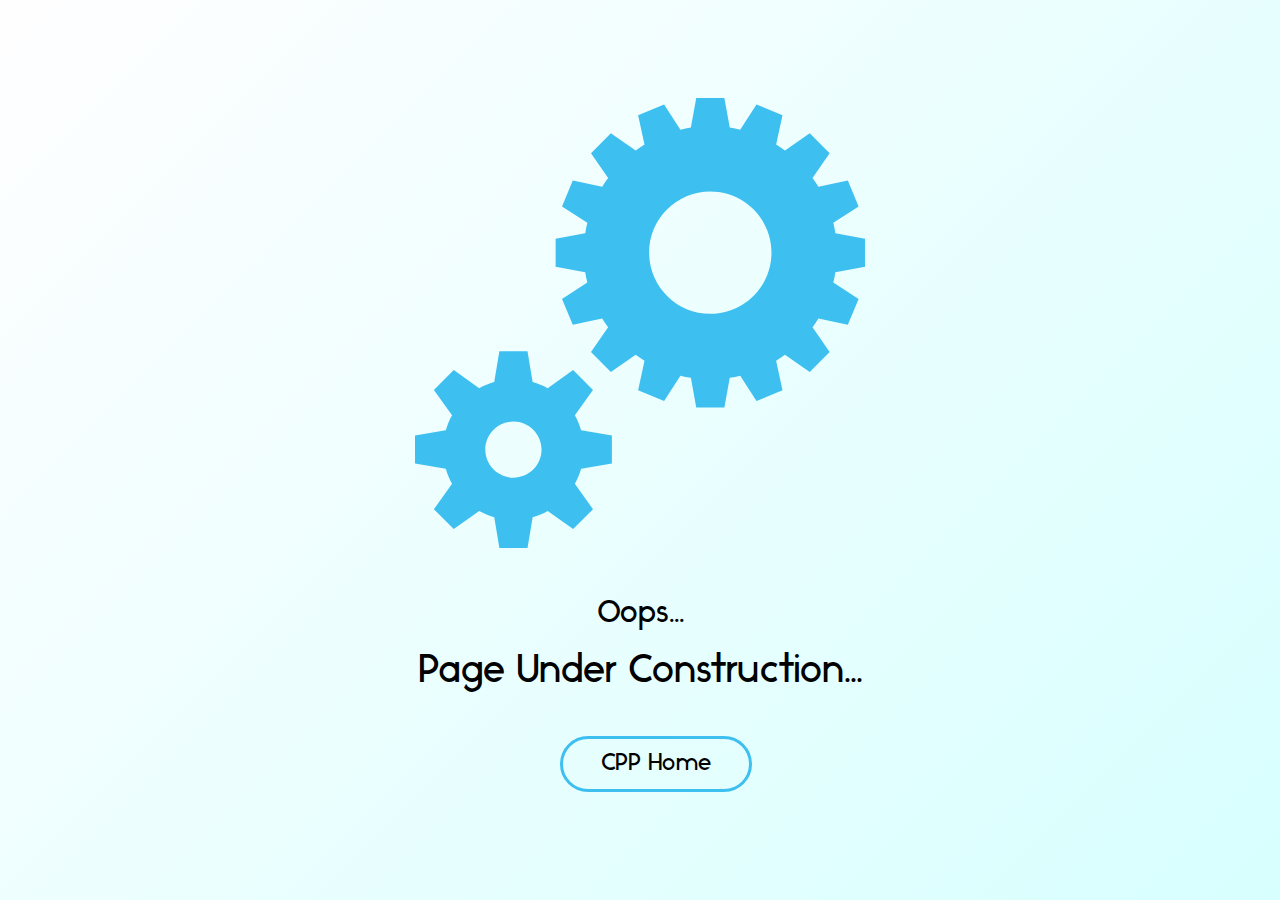
<file: constructing.html>
<html>
<head>
    <meta charset="utf-8">

    <title>Under Construction</title>

    <style>
        ::selection{
            background-color: rgba(61,191,240,0.5);
        }
        @font-face {
            font-family: 'IkarosRegular';
            src: url('fonts/IkarosRegular.eot');
            src: url('fonts/IkarosRegular.eot') format('embedded-opentype'),
            url('fonts/IkarosRegular.woff2') format('woff2'),
            url('fonts/IkarosRegular.woff') format('woff'),
            url('fonts/IkarosRegular.ttf') format('truetype'),
            url('fonts/IkarosRegular.svg#IkarosRegular') format('svg');
        }
        body{
            font-family: IkarosRegular, cursive;
            background-image: linear-gradient(-225deg, #FFFEFF 0%, #D7FFFE 100%);        }
        main{

        }
        img{
            margin:10vh calc((100% - 50vh)/2) 1rem calc((100% - 50vh)/2);
            width: 50vh;
            height: 50vh;
        }
        p{
            font-size: 2.5rem;
            text-align: center;
        }
        button{
            margin-left: calc((100% - 10rem)/2);
            width:12rem;
            line-height:3rem;
            border-radius: 3rem;
            border: #3dbff0 3px solid;
            background-color: transparent;
            cursor: pointer;
            font-size: 1.5rem;
            -webkit-transition: 200ms ease;
            -moz-transition:  200ms ease ;
            -ms-transition:  200ms ease ;
            -o-transition:  200ms ease ;
            transition:  200ms ease ;
        }
        button:hover{
            background-color: rgba(61,191,240,1);

            color: #fff;
        }
        a {
            margin: 0 auto;
            line-height: 2rem;
            color: #000;
            text-decoration: none;
            cursor: pointer;

        }
    </style>

</head>

<body>

<main>
    <img src="images/gear.svg" alt="gear">
    <p style="font-size: 2rem;margin-bottom: 0">Oops...</p>
    <p style="margin-top: 1rem">Page Under Construction...</p>
    <a href="index.html"><button style="font-family: IkarosRegular, cursive">CPP Home</button></a>
</main>

</body>

</html>
</file>
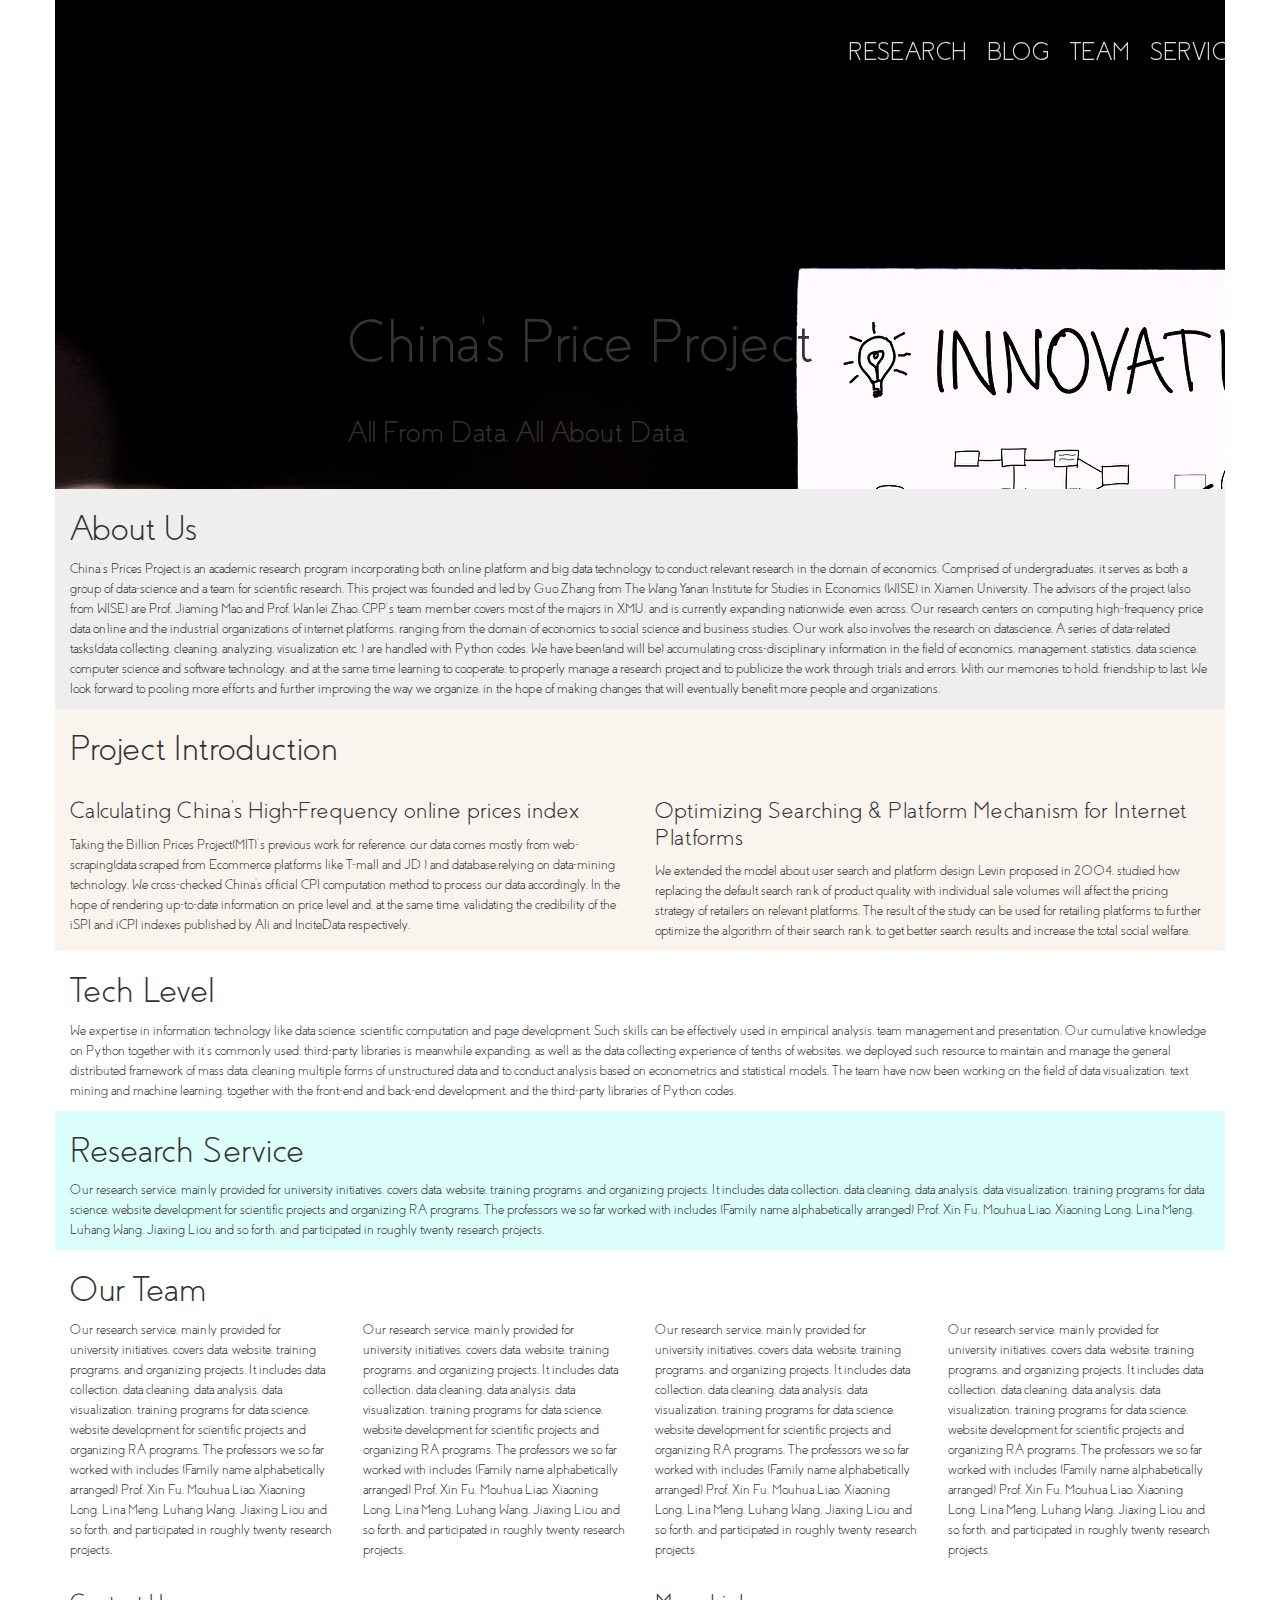
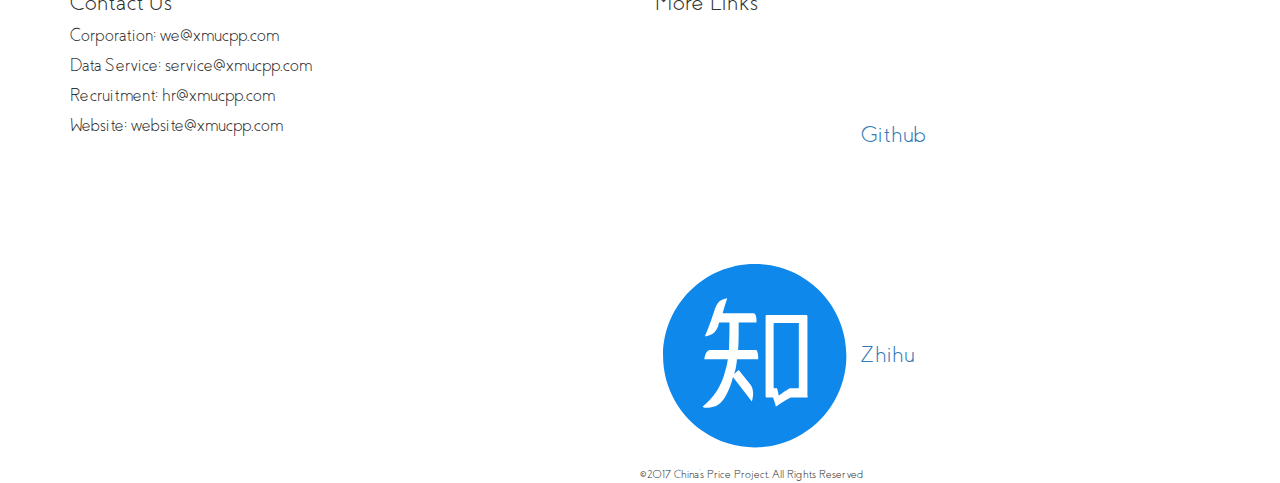
<file: index2.html>
<html>

<head>
    <meta charset="utf8">
    <title>China's Price Project</title>
    <meta name="viewport" id="viewport" content="width=320, initial-scale=1, maximum-scale=1, user-scalable=no">

    <script src="js/jquery-3.2.0.min.js"></script>

    <!--<script src="js/jquery.paroller.min.js"></script>-->

    <link rel="stylesheet" href="css/bootstrap.min.css">
    <link rel="stylesheet" href="css/index.css">
    <link rel="stylesheet" href="css/nav.css">
    <!--<link rel="stylesheet" href="css/pace.css">-->

    <!-- font -->
    <style>
        @font-face {
            font-family: 'CovesLight';
            src: url('fonts/CovesLight.eot');
            src: url('fonts/CovesLight.eot') format('embedded-opentype'),
            url('fonts/CovesLight.woff2') format('woff2'),
            url('fonts/CovesLight.woff') format('woff'),
            url('fonts/CovesLight.ttf') format('truetype'),
            url('fonts/CovesLight.svg#CovesLight') format('svg');
        }

        .CovesLight {
            font-family: CovesLight, cursive;
        }
    </style>


</head>

<body class="CovesLight">

<nav class="" id="nav">
    <ul id="nav-right-menu">
        <li><a href="#">Research</a></li>
        <li><a href="#">Blog</a></li>
        <li><a href="#">Team</a></li>
        <li><a href="#">Service</a></li>
        <!--<li>
            <a href="#">aaa
                <ul>
                    <li>a</li>
                    <li>a</li>
                    <li>a</li>
                </ul>
            </a>

        </li>-->
    </ul>

</nav>


<header class="container section" id="welcome-page">
    <div id="black"></div>
    <div class="row" id="welcome-info">
        <div class="col-md-3"></div>
        <div class="col-md-6" style="padding: 3rem 0 3rem 0; /*background-color: rgba(34,34,34,0.5);*/ position: relative; margin-top: calc((100vh - 38rem) / 2)">
            <h1 id="title" style="font-size: 6rem">China's Price Project</h1>
            <h4 id="slogan" style="font-size: 3rem; margin-top: 4rem">All From Data, All About Data.</h4>
            <!--<div class="color-block" style="background-color: rgba(34,34,34,0.8); bottom: -20% ; right: -30%; height: 30%; width: 70%;"></div>-->
        </div>
        <div class="col-md-3"></div>

    </div>


</header>
<!--
<section class="container section instruction"style="background-color: #eee; color: #f85313;">
    <div class="row">
        <div class="col-md-3"></div>
        <div class="col-md-6">
            <h1>
                Instructions(Read Me):

            </h1>

            <p style="font-size: 2rem; text-align: center">
                To continue our website, what I need are your contents to fill into the website pages.
                <br>
                Let's start with our HOME PAGE.
                What I need is as follows:
            </p>

                <ul style="font-size: 2rem; color: #3d6bff;">
                    <li>Menu options in the navigation bar. e.g Home, Research etc...</li>
                    <li>"about us" description as you can see in the following part </li>
                    <li>"about our project" description</li>
                    <li>"tutorials" (or something similar)</li>
                    <li>"our tech"(or something like that)</li>
                    <li>"our personnel"</li>
                    <li>"our services"</li>


                </ul>
            <p style="font-size: 2rem; text-align: center">
                As for the content, you can refer to <a href="http://bpp.mit.edu/" target="_blank">BPP</a>
                <br>
                NOTE: I will be unable to continue until I get the content.
                <br>
                PS. All the materials are supposed to be in English.
                <br>
                <br>
                The page is currently at <a href="http://xmucpp.github.io/index2.html">xmucpp.github.io/index2.html</a>
                <br>
                <br>
                <p style="float:right;text-align: right">best, <br>Austin 2017/05/09</p>

            </p>

        </div>
    </div>


</section>
-->

<main style="/*background-image: linear-gradient(to top, #accbee 0%, #e7f0fd 100%);*/">
    <section class="container section" style="background-color: #eee;/*background-image: linear-gradient(120deg, #fdfbfb 0%, #ebedee 100%);*/">
        <div class="row">
            <header class="col-md-12">
                <h1>About Us</h1>
            </header>
            <div class="col-md-12">
                <p>
                    China’s Prices Project is an academic research program
                    incorporating both online platform and big data technology to
                    conduct relevant research in the domain of economics. Comprised
                    of undergraduates, it serves as both a group of data-science and a
                    team for scientific research.
                    This project was founded and led by Guo Zhang from The Wang
                    Yanan Institute for Studies in Economics (WISE) in Xiamen
                    University. The advisors of the project (also from WISE) are Prof.
                    Jiaming Mao and Prof. Wanlei Zhao. CPP’s team member covers
                    most of the majors in XMU, and is currently expanding nationwide,
                    even across. Our research centers on computing high-frequency
                    price data online and the industrial organizations of internet
                    platforms, ranging from the domain of economics to social science
                    and business studies. Our work also involves the research on datascience.
                    A series of data-related tasks(data collecting, cleaning,
                    analyzing, visualization etc. ) are handled with Python codes. We
                    have been(and will be) accumulating cross-disciplinary information
                    in the field of economics, management, statistics, data science,
                    computer science and software technology, and at the same time
                    learning to cooperate, to properly manage a research project and
                    to publicize the work through trials and errors. With our memories
                    to hold, friendship to last.
                    We look forward to pooling more efforts and further improving the
                    way we organize, in the hope of making changes that will
                    eventually benefit more people and organizations.
                </p>
            </div>


        </div>


    </section>


    <section class="container section" style="background-color: #f9f4ed/*background-image: linear-gradient(135deg, #f5f7fa 0%, #c3cfe2 100%);*/">
        <div class="row">
            <header class="col-md-12">
                <h1>Project Introduction</h1>
            </header>

            <div class="col-md-6">
                <h3>Calculating China’s High-Frequency online prices index</h3>
                <p>
                    Taking the Billion Prices Project(MIT)’s previous work for reference,
                    our data comes mostly from web-scraping(data scraped from Ecommerce
                    platforms like T-mall and JD ) and database,relying on
                    data-mining technology. We cross-checked China's official CPI
                    computation method to process our data accordingly. In the hope
                    of rendering up-to-date information on price level and, at the same
                    time, validating the credibility of the iSPI and iCPI indexes
                    published by Ali and InciteData respectively. </p>
            </div>

            <div class="col-md-6">
                <h3>Optimizing Searching & Platform Mechanism for
                    Internet Platforms</h3>
                <p>
                    We extended the model about user search and platform design
                    Levin proposed in 2004, studied how replacing the default search
                    rank of product quality with individual sale volumes will affect the
                    pricing strategy of retailers on relevant platforms. The result of the
                    study can be used for retailing platforms to further optimize the
                    algorithm of their search rank, to get better search results and
                    increase the total social welfare. </p>

            </div>

        </div>

    </section>


    <section class="container section" style="/*background-image: linear-gradient(to top, #e6e9f0 0%, #eef1f5 100%);*/">
        <div class="row">
            <header class="col-md-12">
                <h1>Tech Level</h1>
            </header>
            <div class="col-md-12">
                <!--<h3>Calculating China’s High-Frequency online prices index</h3>-->
                <p>
                    We expertise in information technology like data science, scientific
                    computation and page development. Such skills can be effectively
                    used in empirical analysis, team management and presentation.
                    Our cumulative knowledge on Python together with it’s commonly
                    used, third-party libraries is meanwhile expanding, as well as the
                    data collecting experience of tenths of websites, we deployed such
                    resource to maintain and manage the general distributed
                    framework of mass data, cleaning multiple forms of unstructured
                    data and to conduct analysis based on econometrics and
                    statistical models. The team have now been working on the field of
                    data visualization, text mining and machine learning, together with
                    the front-end and back-end development, and the third-party
                    libraries of Python codes.
                </p>
            </div>
        </div>
    </section>


    <section class="container section" style="background-color: #dcfffc;">
        <div class="row">
            <header class="col-md-12">
                <h1>Research Service</h1>
            </header>
            <div class="col-md-12">
                <!--<h3>Calculating China’s High-Frequency online prices index</h3>-->
                <p>
                    Our research service, mainly provided for university initiatives,
                    covers data, website, training programs, and organizing projects. It
                    includes data collection, data cleaning, data analysis, data
                    visualization, training programs for data science, website
                    development for scientific projects and organizing RA programs.
                    The professors we so far worked with includes (Family name
                    alphabetically arranged) Prof. Xin Fu, Mouhua Liao, Xiaoning Long,
                    Lina Meng, Luhang Wang, Jiaxing Liou and so forth, and
                    participated in roughly twenty research projects.
                </p>
            </div>
        </div>
    </section>


    <section class="container section">
        <div class="row">
            <header class="col-md-12">
                <h1>Our Team</h1>
            </header>
            <div class="col-md-3">
                <!--<h3>Calculating China’s High-Frequency online prices index</h3>-->
                <p>
                    Our research service, mainly provided for university initiatives,
                    covers data, website, training programs, and organizing projects. It
                    includes data collection, data cleaning, data analysis, data
                    visualization, training programs for data science, website
                    development for scientific projects and organizing RA programs.
                    The professors we so far worked with includes (Family name
                    alphabetically arranged) Prof. Xin Fu, Mouhua Liao, Xiaoning Long,
                    Lina Meng, Luhang Wang, Jiaxing Liou and so forth, and
                    participated in roughly twenty research projects.
                </p>
            </div>
            <div class="col-md-3">
                <!--<h3>Calculating China’s High-Frequency online prices index</h3>-->
                <p>
                    Our research service, mainly provided for university initiatives,
                    covers data, website, training programs, and organizing projects. It
                    includes data collection, data cleaning, data analysis, data
                    visualization, training programs for data science, website
                    development for scientific projects and organizing RA programs.
                    The professors we so far worked with includes (Family name
                    alphabetically arranged) Prof. Xin Fu, Mouhua Liao, Xiaoning Long,
                    Lina Meng, Luhang Wang, Jiaxing Liou and so forth, and
                    participated in roughly twenty research projects.
                </p>
            </div>
            <div class="col-md-3">
                <!--<h3>Calculating China’s High-Frequency online prices index</h3>-->
                <p>
                    Our research service, mainly provided for university initiatives,
                    covers data, website, training programs, and organizing projects. It
                    includes data collection, data cleaning, data analysis, data
                    visualization, training programs for data science, website
                    development for scientific projects and organizing RA programs.
                    The professors we so far worked with includes (Family name
                    alphabetically arranged) Prof. Xin Fu, Mouhua Liao, Xiaoning Long,
                    Lina Meng, Luhang Wang, Jiaxing Liou and so forth, and
                    participated in roughly twenty research projects.
                </p>
            </div>
            <div class="col-md-3">
                <!--<h3>Calculating China’s High-Frequency online prices index</h3>-->
                <p>
                    Our research service, mainly provided for university initiatives,
                    covers data, website, training programs, and organizing projects. It
                    includes data collection, data cleaning, data analysis, data
                    visualization, training programs for data science, website
                    development for scientific projects and organizing RA programs.
                    The professors we so far worked with includes (Family name
                    alphabetically arranged) Prof. Xin Fu, Mouhua Liao, Xiaoning Long,
                    Lina Meng, Luhang Wang, Jiaxing Liou and so forth, and
                    participated in roughly twenty research projects.
                </p>
            </div>
        </div>
    </section>
</main>




<footer class="container section" id="footer">
    <div class="row">
        <div class="col-md-6">
            <h3>Contact Us</h3>
            <h4 class="email">Corporation: we@xmucpp.com</h4>
            <h4 class="email">Data Service: service@xmucpp.com</h4>
            <h4 class="email">Recruitment: hr@xmucpp.com</h4>
            <h4 class="email">Website: website@xmucpp.com</h4>
        </div>
        <div class="col-md-6">
            <h3>More Links</h3>
            <a href="https://github.com/xmucpp" id="github">
                <h3><img class="icon" src="images/github.svg" alt="github">&nbsp;Github</h3>
            </a>
            <a href="https://zhuanlan.zhihu.com/xmucpp" id="zhihu">
                <h3><img class="icon"  src="images/zhihu.svg" alt="zhihu">&nbsp;Zhihu</h3>
            </a>
            <h4></h4>
            <h4></h4>
        </div>

    </div>


    <small id="copy">
        &copy;2017 China's Price Project, All Rights Reserved
    </small>
</footer>


<script>

    (function () {

        //link empty a elements to constructing.html
        $('a').attr('target', '_blank');
        $('a[href="#"]').attr('href', 'constructing.html');


        // meta viewport
        function isMobile() {
            return /Android|webOS|iPhone|iPad|iPod|BlackBerry|IEMobile|Opera Mini|Mobi/i.test(navigator.userAgent) ||
                window.innerWidth < 500;
        }

        function setScale() {
            if (window.top !== window) {
                return;
            }
            var pageScale = 1;

            var width = document.documentElement.clientWidth || 320;
            var height = document.documentElement.clientHeight || 486;

            if (width / height >= 320 / 486 && width < 768) {
                pageScale = height / 486;
            } else if (width / height < 320 / 486 && width < 768) {
                pageScale = width / 320;
            } else if (width >= 768 && width <= 1024) { // iPad
                pageScale = width / 500
            }
//            console.log('screen.width', width, 'screen.height', height, 'setScale', pageScale);

            // meta
            var content = 'width=320, initial-scale=' + pageScale + ', maximum-scale=' + pageScale + ', user-scalable=no';
            document.getElementById('viewport').setAttribute('content', content);
        }

        if (isMobile()) {
            setScale();
        }


        //
        var $nav = $('#nav');
        var $welcomeInfo = $('#welcome-info');
        var $welcomePage = $('#welcome-page');
        var $navRightMenu = $('#nav-right-menu');
        var $copy = $('#copy');

        $copy.css({
            'margin-left': ($copy.parent().width() - $copy.width())/2
        });


        function verticalCenter(JqueryElm) {
        var parentHeight = JqueryElm.parent().height();
        var selfHeight = JqueryElm.height();
        var margin = (parentHeight - selfHeight) / 2;
        JqueryElm.css('margin-top', margin);
        }

        $rows = $('section > .row');
        verticalCenter($rows);


        //centering
        /*setInterval(function () {
            /!*$navRightMenu.xyCenter();
            $welcomeInfo.xyCenter({
                direction: 'y'
            });*!/
            /!*$small.xyCenter({
                direction:'x'
            });*!/

        }, 15);*/


        $welcomePage.css({'background-image': 'url(images/innovation.jpg)'});
        setInterval(function () {
            var imgUrl = ['url(images/money.jpg)', 'url(images/innovation.jpg)', 'url(images/coins.jpg)', 'url(images/arrow.jpg)'];
            var imgChoice = Math.random() * 10;
            imgChoice = imgUrl[Math.floor(imgChoice) % 4];
            $welcomePage.css({'background-image': imgChoice});
        }, 3500);


        $(window).scroll(function () {
            var windowScrollTop = $(window).scrollTop();
            if ($nav && windowScrollTop < window.innerHeight - 150) {
                $nav.css({'height': '10rem', 'background-color': 'transparent'});
                $navRightMenu.css({'margin-top':'calc((10rem - 3rem) / 2)'});

            } else if (windowScrollTop >= window.innerHeight - 150) {
                $nav.css({'height': '6rem', 'background-color': '#000'});
                $navRightMenu.css({'margin-top':'calc((6rem - 3rem) / 2)'});

            }
        });


    })(window)


</script>


</body>

</html>
</file>
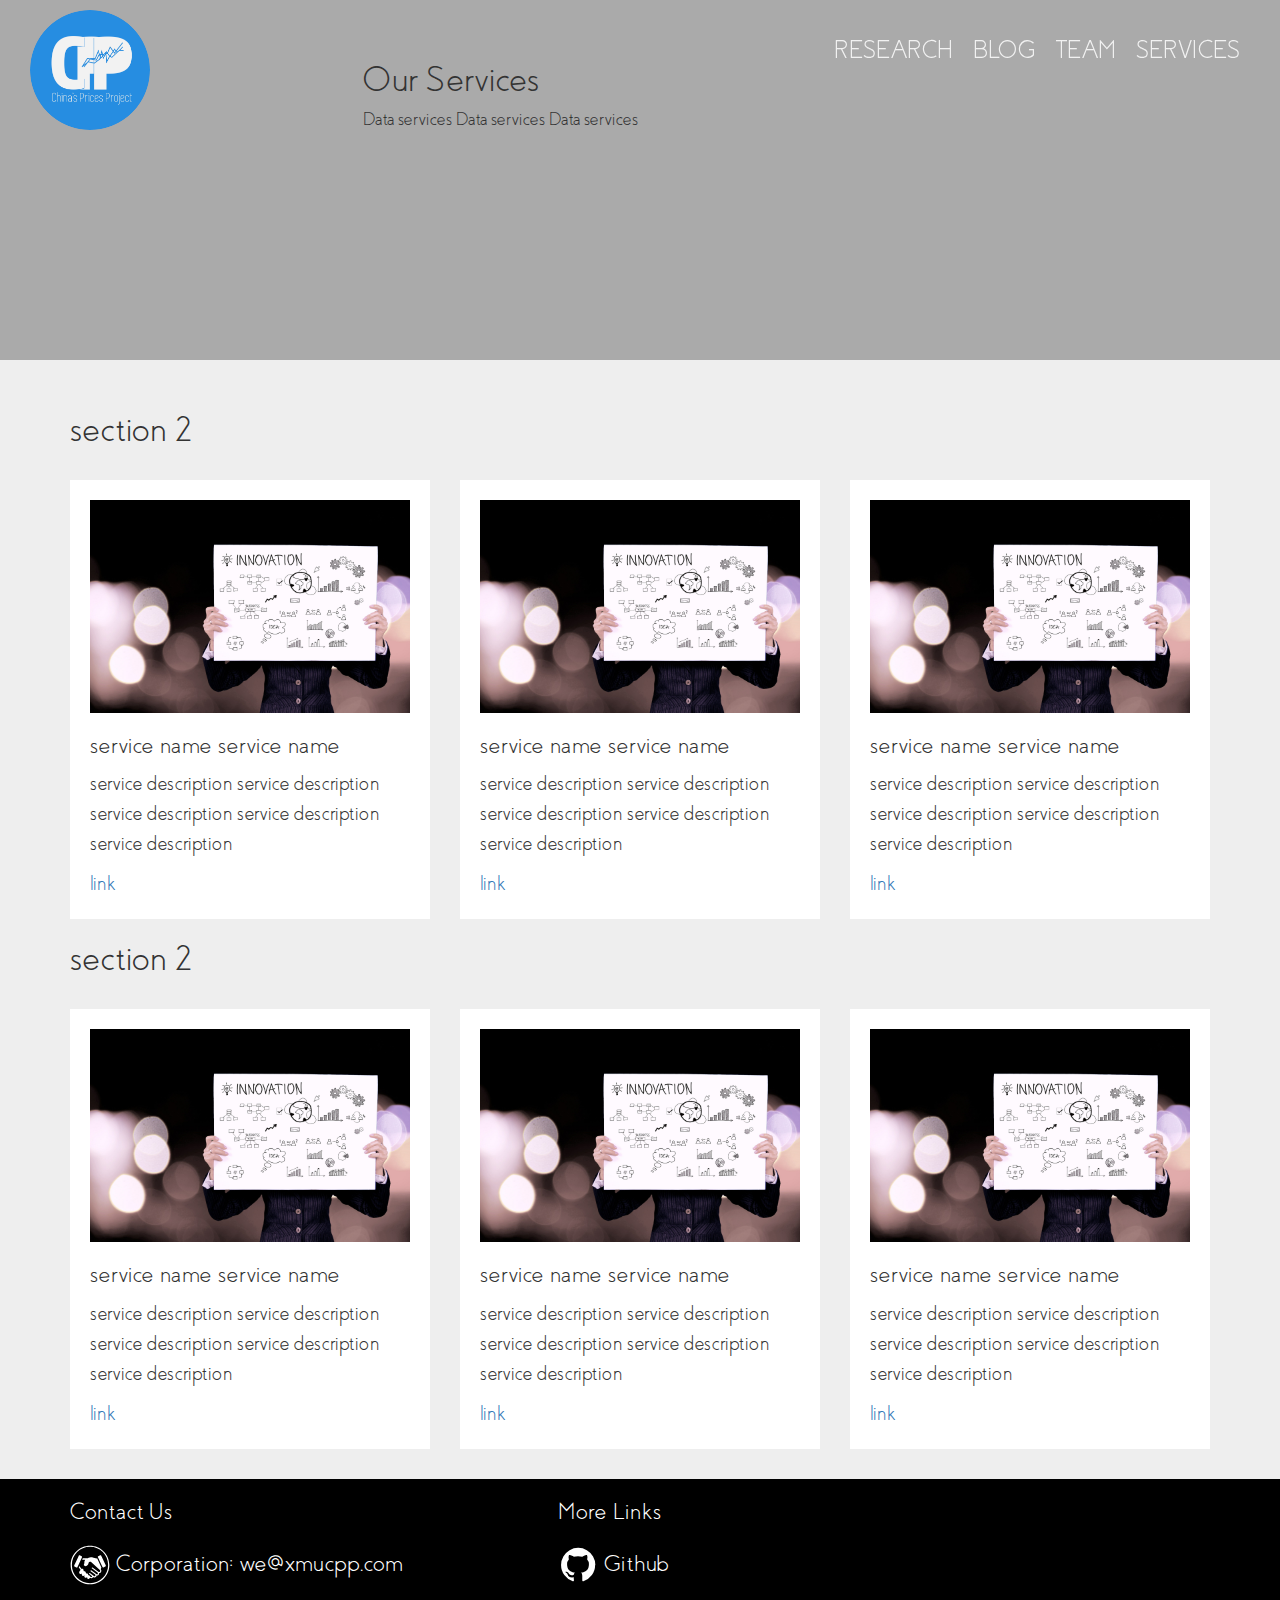
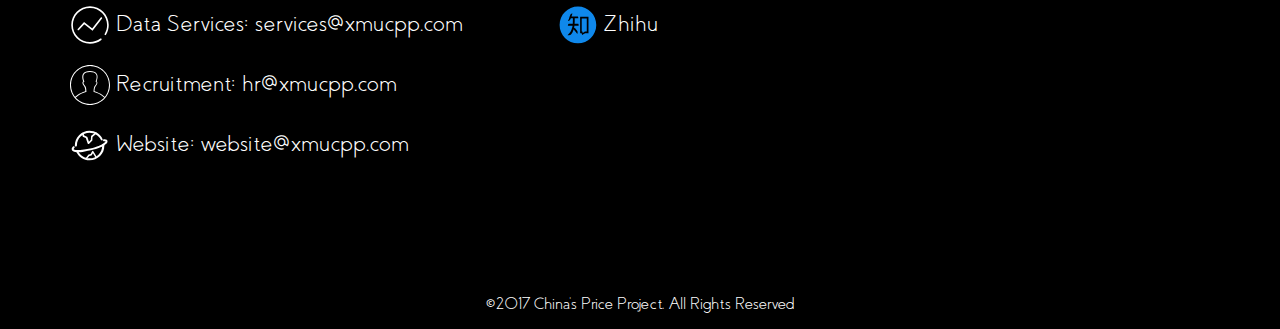
<file: service.html>
<!DOCTYPE html>
<html>

<head>
    <meta charset="utf8">
    <link rel="shortcut icon" href="favicon.ico" type="image/x-icon">
    <title>China's Prices Project</title>
    <meta name="viewport" id="viewport" content="width=320, initial-scale=1, maximum-scale=1, user-scalable=no">

    <script src="js/jquery-3.2.0.min.js"></script>

    <!--<script src="js/jquery.paroller.min.js"></script>-->

    <link rel="stylesheet" href="css/bootstrap.min.css">
    <!--<link rel="stylesheet" href="css/index.css">-->
    <link rel="stylesheet" href="css/style.css">

    <link rel="stylesheet" href="css/nav.css">
    <!--<link rel="stylesheet" href="css/pace.css">-->

    <!-- font -->
    <style>
        @font-face {
            font-family: 'CovesLight';
            src: url('fonts/CovesLight.eot');
            src: url('fonts/CovesLight.eot') format('embedded-opentype'),
            url('fonts/CovesLight.woff2') format('woff2'),
            url('fonts/CovesLight.woff') format('woff'),
            url('fonts/CovesLight.ttf') format('truetype'),
            url('fonts/CovesLight.svg#CovesLight') format('svg');
        }

        .CovesLight {
            font-family: CovesLight, cursive;
        }
    </style>


    <style>

    </style>
</head>

<body class="CovesLight service body">
<nav class="" id="nav">
    <a href="http://xmucpp.com">
        <img src="images/cppicon.png" alt="cppLogo" id="nav-logo">

    </a>

    <ul id="nav-right-menu">
        <li><a href="#">Research</a></li>
        <li><a href="blog.html">Blog</a></li>
        <li><a href="team.html">Team</a></li>
        <li><a href="service.html">Services</a></li>
        <!--<li>
            <a href="#">aaa
                <ul>
                    <li>a</li>
                    <li>a</li>
                    <li>a</li>
                </ul>
            </a>

        </li>-->
    </ul>

    <img src="images/bars.svg" alt="menu" id="mobile-menu-bars">

    <menu id="mobile-menu">
        <img src="images/cross.svg" alt="close" id="mobile-menu-close">
        <ul id="mobile-menu-content">
            <li><a href="#">Research</a></li>
            <li><a href="#">Blog</a></li>
            <li><a href="team.html">Team</a></li>
            <li><a href="#">Services</a></li>
            <!--<li>
                <a href="#">aaa
                    <ul>
                        <li>a</li>
                        <li>a</li>
                        <li>a</li>
                    </ul>
                </a>

            </li>-->
        </ul>

    </menu>

</nav>

<header>
    <div class="container">
        <div class="row" >
            <div class="col-md-3"></div>
            <div class="col-md-6">
                <h1 >Our Services</h1>
                <h4 >Data services Data services Data services</h4>
            </div>
            <div class="col-md-3"></div>
        </div>
    </div>
</header>


<main >

    <section>
        <div class="container">
            <div class="row">
                <div class="col-md-12">
                    <h1>section 2</h1>
                </div>
                <div class="col-md-4 ">
                    <div class="card">
                        <img src="images/innovation.jpg" alt="">
                        <h3>service name service name</h3>
                        <p>
                            service description service description service description service description service description
                        </p>
                        <a href="#">link</a>
                    </div>
                </div>
                <div class="col-md-4 ">
                    <div class="card">
                        <img src="images/innovation.jpg" alt="">
                        <h3>service name service name</h3>
                        <p>
                            service description service description service description service description service description
                        </p>
                        <a href="#">link</a>
                    </div>
                </div>
                <div class="col-md-4 ">
                    <div class="card">
                        <img src="images/innovation.jpg" alt="">
                        <h3>service name service name</h3>
                        <p>
                            service description service description service description service description service description
                        </p>
                        <a href="#">link</a>
                    </div>
                </div>

            </div>
        </div>
    </section>

    <section>
        <div class="container">
            <div class="row">
                <div class="col-md-12">
                    <h1>section 2</h1>
                </div>
                <div class="col-md-4 ">
                    <div class="card">
                        <img src="images/innovation.jpg" alt="">
                        <h3>service name service name</h3>
                        <p>
                            service description service description service description service description service description
                        </p>
                        <a href="#">link</a>
                    </div>
                </div>
                <div class="col-md-4 ">
                    <div class="card">
                        <img src="images/innovation.jpg" alt="">
                        <h3>service name service name</h3>
                        <p>
                            service description service description service description service description service description
                        </p>
                        <a href="#">link</a>
                    </div>
                </div>
                <div class="col-md-4 ">
                    <div class="card">
                        <img src="images/innovation.jpg" alt="">
                        <h3>service name service name</h3>
                        <p>
                            service description service description service description service description service description
                        </p>
                        <a href="#">link</a>
                    </div>
                </div>


            </div>
        </div>

    </section>


</main>


<footer class="section" id="footer">
    <div class="container">
        <div class="row">
            <div class="col-md-5">
                <h3>Contact Us</h3>
                <h3 class="footer-email"><img class="footer-icon" src="images/corporation.svg" alt="corporation">&nbsp;Corporation: we@xmucpp.com</h3>
                <h3 class="footer-email"><img class="footer-icon" src="images/dataservice.svg" alt="dataservice">&nbsp;Data Services: services@xmucpp.com</h3>
                <h3 class="footer-email"><img class="footer-icon" src="images/recruitment.svg" alt="recruitment">&nbsp;Recruitment: hr@xmucpp.com</h3>
                <h3 class="footer-email"><img class="footer-icon" src="images/website.svg" alt="website">&nbsp;Website: website@xmucpp.com</h3>
            </div>
            <div class="col-md-3">
                <h3>More Links</h3>
                <a href="https://github.com/xmucpp" id="footer-github">
                    <h3 class=""><img class="footer-icon" src="images/github.svg" alt="github">&nbsp;Github</h3>
                </a>
                <a href="https://zhuanlan.zhihu.com/xmucpp" id="footer-zhihu">
                    <h3><img class="footer-icon"  src="images/zhihu.svg" alt="zhihu">&nbsp;Zhihu</h3>
                </a>
                <h4></h4>
                <h4></h4>
            </div>

        </div>
    </div>
    <small id="copy">
        &copy;2017 China's Price Project, All Rights Reserved
    </small>
</footer>

<script>
    var $nav = $('#nav');
    var $welcomeInfo = $('#welcome-info');
    var $welcomePage = $('#welcome-page');
    var $navRightMenu = $('#nav-right-menu');
    var $copy = $('#copy');
    var $mobileBars = $('#mobile-menu-bars');
    var $mobileMenu = $('#mobile-menu');
    var $mobileClose = $('#mobile-menu-close');



    $mobileBars.click(function () {
        $mobileMenu.css({
            'right': '0'
        })
    });

    $mobileClose.click(function () {
        $mobileMenu.css({
            'right': '-105%'
        })
    });



    $(window).scroll(function () {
        var windowScrollTop = $(window).scrollTop();
        if ($nav && windowScrollTop < window.innerHeight - 150) {
            $nav.css({'height': '10rem', 'background-color': 'transparent'});
            $navRightMenu.css({'margin-top':'calc((10rem - 3rem) / 2)'});
        } else if (windowScrollTop >= window.innerHeight - 150) {
            $nav.css({'height': '6rem', 'background-color': '#000'});
            $navRightMenu.css({'margin-top':'calc((6rem - 3rem) / 2)'});
        }
    });
</script>

</body>


</html>
</file>
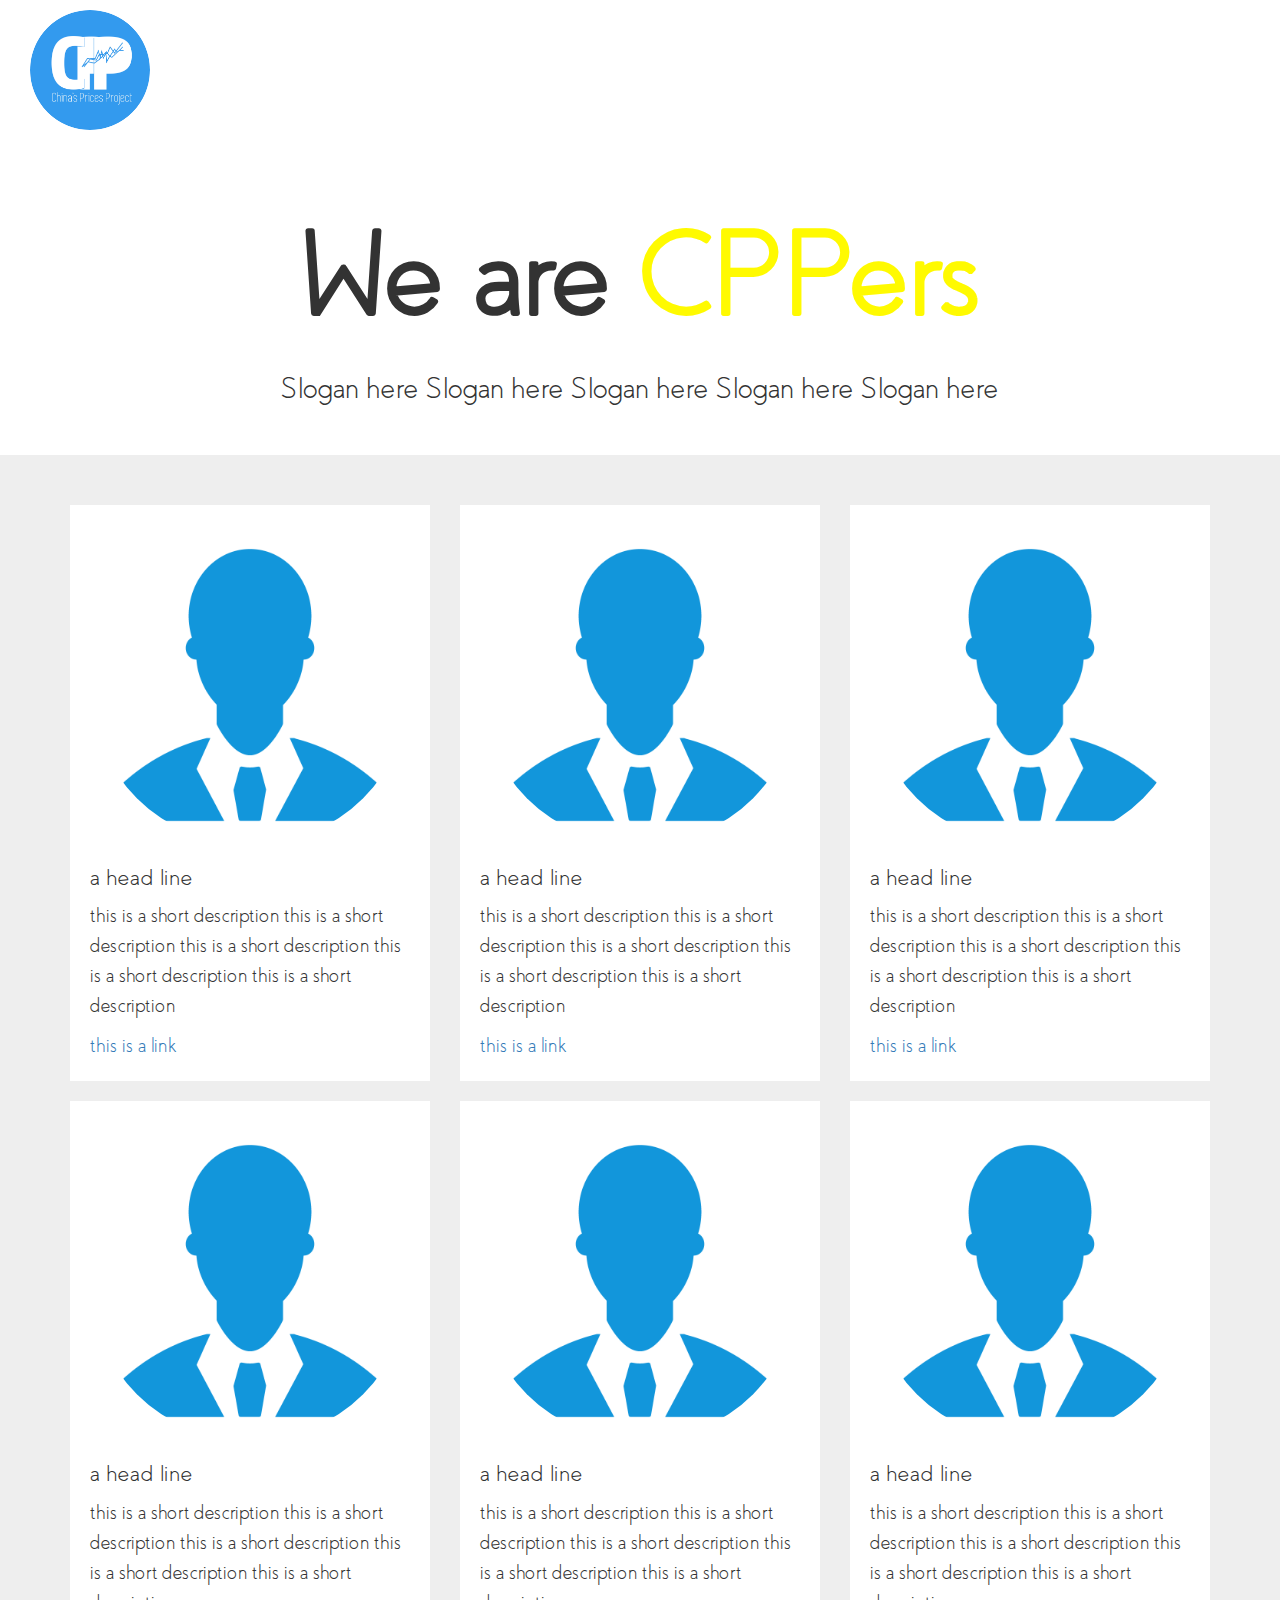
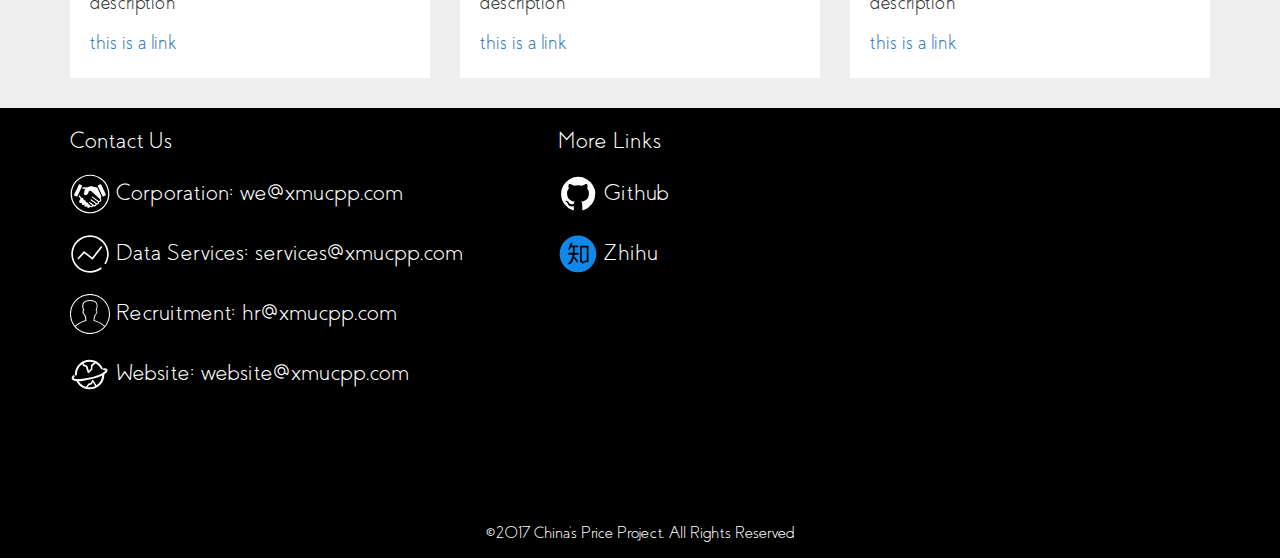
<file: team.html>
<!DOCTYPE html>
<html>

<head>
    <meta charset="utf8">
    <link rel="shortcut icon" href="favicon.ico" type="image/x-icon">
    <title>China's Prices Project</title>
    <meta name="viewport" id="viewport" content="width=320, initial-scale=1, maximum-scale=1, user-scalable=no">

    <script src="js/jquery-3.2.0.min.js"></script>

    <!--<script src="js/jquery.paroller.min.js"></script>-->

    <link rel="stylesheet" href="css/bootstrap.min.css">
    <!--<link rel="stylesheet" href="css/team.css">-->
    <link rel="stylesheet" href="css/style.css">

    <link rel="stylesheet" href="css/nav.css">
    <!--<link rel="stylesheet" href="css/pace.css">-->

    <!-- font -->
    <style>
        @font-face {
            font-family: 'CovesLight';
            src: url('fonts/CovesLight.eot');
            src: url('fonts/CovesLight.eot') format('embedded-opentype'),
            url('fonts/CovesLight.woff2') format('woff2'),
            url('fonts/CovesLight.woff') format('woff'),
            url('fonts/CovesLight.ttf') format('truetype'),
            url('fonts/CovesLight.svg#CovesLight') format('svg');
        }

        .CovesLight {
            font-family: CovesLight, cursive;
        }
    </style>

    <style>

    </style>


</head>

<body class="CovesLight team body">

<nav class="" id="nav">
    <a href="http://xmucpp.com">
        <img src="images/cppicon.png" alt="cppLogo" id="nav-logo">

    </a>

    <ul id="nav-right-menu">
        <li><a href="#">Research</a></li>
        <li><a href="blog.html">Blog</a></li>
        <li><a href="team.html">Team</a></li>
        <li><a href="service.html">Services</a></li>
        <!--<li>
            <a href="#">aaa
                <ul>
                    <li>a</li>
                    <li>a</li>
                    <li>a</li>
                </ul>
            </a>

        </li>-->
    </ul>

    <img src="images/bars.svg" alt="menu" id="mobile-menu-bars">

    <menu id="mobile-menu">
        <img src="images/cross.svg" alt="close" id="mobile-menu-close">
        <ul id="mobile-menu-content">
            <li><a href="#">Research</a></li>
            <li><a href="#">Blog</a></li>
            <li><a href="team.html">Team</a></li>
            <li><a href="#">Services</a></li>
            <!--<li>
                <a href="#">aaa
                    <ul>
                        <li>a</li>
                        <li>a</li>
                        <li>a</li>
                    </ul>
                </a>

            </li>-->
        </ul>

    </menu>

</nav>

<header class="container">
    <div class="row">
        <h1 class="col-md-12">We are <span style="color: #fffa00;">CPPers</span></h1>
        <h2 class="col-md-12">Slogan here Slogan here Slogan here Slogan here Slogan here</h2>
    </div>
</header>


<main>
    <section class="container">
        <div class="row">

            <div class="col-md-4">
                <div class="card">
                    <img src="images/man.png" alt="" class="round">
                    <h3> a head line</h3>
                    <p>this is a short description this is a short description this is a short description this is a short description this is a short description </p>
                    <a href="">this is a link</a>
                </div>
            </div>


            <div class="col-md-4">
                <div class="card">
                    <img src="images/man.png" alt="" class="round">
                    <h3> a head line</h3>
                    <p>this is a short description this is a short description this is a short description this is a short description this is a short description </p>
                    <a href="">this is a link</a>
                </div>
            </div>

            <div class="col-md-4">
                <div class="card">
                    <img src="images/man.png" alt="" class="round">
                    <h3> a head line</h3>
                    <p>this is a short description this is a short description this is a short description this is a short description this is a short description </p>
                    <a href="">this is a link</a>
                </div>
            </div>

            <div class="col-md-4">
                <div class="card">
                    <img src="images/man.png" alt="" class="round">
                    <h3> a head line</h3>
                    <p>this is a short description this is a short description this is a short description this is a short description this is a short description </p>
                    <a href="">this is a link</a>
                </div>
            </div>
            <div class="col-md-4">
                <div class="card">
                    <img src="images/man.png" alt="" class="round">
                    <h3> a head line</h3>
                    <p>this is a short description this is a short description this is a short description this is a short description this is a short description </p>
                    <a href="">this is a link</a>
                </div>
            </div>
            <div class="col-md-4">
                <div class="card">
                    <img src="images/man.png" alt="" class="round">
                    <h3> a head line</h3>
                    <p>this is a short description this is a short description this is a short description this is a short description this is a short description </p>
                    <a href="">this is a link</a>
                </div>
            </div>

        </div>





    </section>
</main>

<footer class="section" id="footer">
    <div class="container">
        <div class="row">
            <div class="col-md-5">
                <h3>Contact Us</h3>
                <h3 class="footer-email"><img class="footer-icon" src="images/corporation.svg" alt="corporation">&nbsp;Corporation: we@xmucpp.com</h3>
                <h3 class="footer-email"><img class="footer-icon" src="images/dataservice.svg" alt="dataservice">&nbsp;Data Services: services@xmucpp.com</h3>
                <h3 class="footer-email"><img class="footer-icon" src="images/recruitment.svg" alt="recruitment">&nbsp;Recruitment: hr@xmucpp.com</h3>
                <h3 class="footer-email"><img class="footer-icon" src="images/website.svg" alt="website">&nbsp;Website: website@xmucpp.com</h3>
            </div>
            <div class="col-md-3">
                <h3>More Links</h3>
                <a href="https://github.com/xmucpp" id="footer-github">
                    <h3 class=""><img class="footer-icon" src="images/github.svg" alt="github">&nbsp;Github</h3>
                </a>
                <a href="https://zhuanlan.zhihu.com/xmucpp" id="footer-zhihu">
                    <h3><img class="footer-icon"  src="images/zhihu.svg" alt="zhihu">&nbsp;Zhihu</h3>
                </a>
                <h4></h4>
                <h4></h4>
            </div>

        </div>
    </div>
    <small id="copy">
        &copy;2017 China's Price Project, All Rights Reserved
    </small>
</footer>
<script>

    var $mobileBars = $('#mobile-menu-bars');
    var $mobileMenu = $('#mobile-menu');
    var $mobileClose = $('#mobile-menu-close');

    $mobileBars.click(function () {
        $mobileMenu.css({
            'right': '0'
        })
    });

    $mobileClose.click(function () {
        $mobileMenu.css({
            'right': '-105%'
        })
    });
</script>

</body>
</html>
</file>
<file: css/index.css>
/* For slide.html 2.0 */
/*#warning{
    position: fixed;
    top: 13rem;
    background-color: #d0a508;
    border: 1px #000 solid;
    border-radius: 3px;
    width:calc(100vw - 10rem);
    padding: 1rem;
    display: none;
    font-size: 2rem;
    opacity:0.6;
}*/
/*

$themeColor: rgb(55, 80, 235);



::selection{
    background-color: rgba(76, 247, 9, 0.3);
}

.body{
    margin:0;
    font-size: 2rem;
    line-height: 3rem;
}
*/
/*.more-button{
    min-width: 10rem;
    line-height:3rem;
    padding: 1rem auto 1rem auto;
    font-size: 2rem;
    text-transform: uppercase;
    background-color: transparent;
    border: 2px $themeColor solid;
    -webkit-border-radius:3rem;
    -moz-border-radius:3rem;
    border-radius:3rem;
    color: #000;
    margin-left:calc((100% - 10rem) / 2);
    -webkit-transition: ease 300ms ;
    -moz-transition: ease 300ms ;
    -ms-transition: ease 300ms ;
    -o-transition: ease 300ms ;
    transition: ease 300ms ;
}
.more-button:hover{
    background-color: $themeColor;
    color: #fff;
}

.section{
    padding: 3rem 40px 3rem 40px;
    width: 100%;
    margin: 0 !important;
    min-height:105vh;

    @media screen and (max-width: 768px){
        &{
            padding:3rem 20px 3rem 20px;
        }
    }

    h1,h2,h3,h4,h5,h6{
        text-align: center;
        text-transform: capitalize;
        position: relative;
        display: block;
    }
    h1:after{
        content: '';
        position: absolute;
        bottom: -5px;
        width: 6rem;
        height:2px;
        background-color: $themeColor;
        right: calc((100% - 6rem) / 2);
    }
    p{
        font-size: 2rem;
    }
    p::first-letter{
        color: $themeColor;
        font-weight: bold;
    }

    .photo{
        margin: 2rem 10% 2rem 10%;
        width:80%;
        height:auto;
        border-radius: 100%;
        border: $themeColor 2px solid;
    }
    figcaption{
        text-align: center;
    }
}


#welcome-page{
    min-height:105vh;
    height: 105vh ;
    -webkit-transition: ease 1000ms;
    -moz-transition:   ease 1000ms;
    -ms-transition:   ease 1000ms;
    -o-transition:   ease 1000ms;
    transition:   ease 1000ms;
    background-repeat: no-repeat;
    background-position: 0 0;
    background-size: cover;

    #black{
        position: absolute;
        width: 100%;
        height: 105vh;
        top:0;
        left:0;
        background-color: #222;
        opacity: 0.5;
    }

    h1,h2, h3, h4, h5, h6{
        color: #fff;
        text-align: center;
    }

    #title{
        text-transform: uppercase;
    }

    #slogan{
        text-transform: capitalize;
    }

    .color-block{
        position: absolute;
    }
}*/
/*
#footer{
    //position: absolute;
    position: relative;
    margin-top: 3rem;
    bottom:0;
    width:100%;
    min-height:50vh;
    background-color: #000;
    color: #fff;

    @media screen and (max-width: 768px){
        !*.email{
            font-size: 1.7rem;
        }*!
    }

    h1,h2, h3, h4, h5, h6{
        text-align: left;
    }
    .footer-email{
        text-transform: none;
    }
    small{
        position: absolute;
        bottom: 1rem;
        width:100%;
        text-align: center;
    }
    .footer-icon{
        width:4rem;
    }
    a{
        color: #fff;
        text-decoration: none;
        -webkit-transition: ease 300ms ;
        -moz-transition: ease 300ms ;
        -ms-transition: ease 300ms ;
        -o-transition: ease 300ms ;
        transition: ease 300ms ;
    }
    a:hover{
        text-decoration: none;
    }

    #footer-github:hover{
        color: #888;
    }

    #footer-zhihu:hover{
        color:#0d79d1;
    }

}*/

/*# sourceMappingURL=index.css.map */
</file>
<file: css/style.css>
::selection {
  background-color: rgba(76, 247, 9, 0.3); }

::-moz-selection {
  background-color: rgba(76, 247, 9, 0.3); }

/*nav{
    -webkit-transition: ease $navTransitionTime ;
    -moz-transition: ease $navTransitionTime ;
    -ms-transition: ease $navTransitionTime ;
    -o-transition: ease $navTransitionTime ;
    transition: ease $navTransitionTime ;
    height: 10rem;
    width: 100%;
    position: fixed;
    top: 0;
    opacity:0.85;
    //background-color: #222;
    padding: 0 $navPadding 0 $navPadding;
    z-index:999;

    @media screen and (max-width: 768px){
        padding: 0 20px 0 20px;
    }

}

#nav-logo{
    height: 100%;
    width: auto;
    border-radius: 100%;
    position: relative;
    top: 2rem;
    -webkit-transform: scale(1.2);
    -moz-transform: scale(1.2);
    -ms-transform: scale(1.2);
    -o-transform: scale(1.2);
    transform: scale(1.2);

    -webkit-transition: ease $navTransitionTime ;
    -moz-transition: ease $navTransitionTime ;
    -ms-transition: ease $navTransitionTime ;
    -o-transition: ease $navTransitionTime ;
    transition: ease $navTransitionTime;

    @media screen and (max-width: 768px){
        width:6rem;
        height:auto;
        top: 0rem;
        -webkit-transform: scale(1);
        -moz-transform: scale(1);
        -ms-transform: scale(1);
        -o-transform: scale(1);
        transform: scale(1);
    }

    !*&:hover{
        -webkit-transform: scale(1.3);
        -moz-transform: scale(1.3);
        -ms-transform: scale(1.3);
        -o-transform: scale(1.3);
        transform: scale(1.3);
        -webkit-box-shadow:  $logoShadow;
        -moz-box-shadow: $logoShadow;
        box-shadow: $logoShadow;
    }*!
}

#mobile-menu-bars{
    margin-top: 1rem;
    width: 3.5rem;
    float: right;
    display: none;

    @media screen and (max-width: 768px){
        display: block;
    }
}

#mobile-menu{
    color: #fff;
    width:calc(100vw );
    height: 105vh;
    background-color: #000;
    position: fixed;
    right:-105%;
    top:-2rem;
    padding:2.5rem 20px 3rem 20px;
    -webkit-transition: ease $navTransitionTime ;
    -moz-transition: ease $navTransitionTime ;
    -ms-transition: ease $navTransitionTime ;
    -o-transition: ease $navTransitionTime ;
    transition: ease $navTransitionTime;

    #mobile-menu-content{
        padding-top: 4rem;
        list-style:none;

        a{
            color: #fff;
            font-size: 2.5rem;
            text-decoration: none;
            padding:1rem 0 1rem 0 ;

        }
    }

    #mobile-menu-close{
        float: right;

        width:3rem;
        height:auto;
    }
}


#nav-right-menu{
    margin-top: calc((10rem - 3rem) / 2);
    text-transform: uppercase;
    list-style: none;
    float: right;
    padding:0;
    color: #fff;
    position: relative;
    right: -10px;
    font-size: 2.5rem;
    -webkit-transition: ease $navTransitionTime ;
    -moz-transition: ease $navTransitionTime ;
    -ms-transition: ease $navTransitionTime ;
    -o-transition: ease $navTransitionTime ;
    transition: ease $navTransitionTime ;

    @media screen and (max-width: 768px){
        display: none;
    }




    li{
        float: left;
        width: auto;
        -webkit-transition: ease $rightMenuTransitionTime ;
        -moz-transition: ease $rightMenuTransitionTime ;
        -ms-transition: ease $rightMenuTransitionTime ;
        -o-transition: ease $rightMenuTransitionTime ;
        transition: ease $rightMenuTransitionTime ;
        position: relative;

        ul{
            padding:0;
            left: -10px;
            position: absolute;
            background-color: #000;
            list-style: none;
            display: none;
            -webkit-transition: ease $rightMenuTransitionTime ;
            -moz-transition: ease $rightMenuTransitionTime ;
            -ms-transition: ease $rightMenuTransitionTime ;
            -o-transition: ease $rightMenuTransitionTime ;
            transition: ease $rightMenuTransitionTime ;

            li{
                min-width:10rem;
                padding: 2px 10px 2px 10px;
                float: none;
                text-align: left;
                color: #fff !important;

                &:hover{
                    color: $themeColor !important;
                }
            }
        }

        &:hover{
            ul{
                display: block;
            }
        }

    }

    a{
        padding-left: 10px;
        padding-right: 10px;
        color: #fff;
        text-decoration: none;
        min-width: 3rem;
        -webkit-transition: ease $rightMenuTransitionTime ;
        -moz-transition: ease $rightMenuTransitionTime ;
        -ms-transition: ease $rightMenuTransitionTime ;
        -o-transition: ease $rightMenuTransitionTime ;
        transition: ease $rightMenuTransitionTime ;
    }
    a:hover{
        color: $themeColor;
    }

}*/
.body {
  font-size: 2rem;
  line-height: 3rem; }

main {
  background-color: #eee;
  padding-top: 3rem;
  padding-bottom: 3rem; }

.round {
  border-radius: 50%; }

.card {
  background-color: #fff;
  padding: 2rem;
  margin-top: 2rem; }
  .card img {
    width: 100%;
    height: auto; }

/*.card{
    margin-top: 3rem ;
    font-size: 1.33em;
    text-align: center;
    h3{
        font-weight: bold;
    }
    a{
        text-decoration: none;
    }
}*/
header {
  padding-top: 4rem;
  padding-bottom: 4rem; }

#footer {
  position: relative;
  bottom: 0;
  width: 100%;
  min-height: 50vh;
  background-color: #000;
  color: #fff; }
  #footer h1, #footer h2, #footer h3, #footer h4, #footer h5, #footer h6 {
    text-align: left; }
  #footer .footer-email {
    text-transform: none; }
  #footer small {
    position: absolute;
    bottom: 1rem;
    width: 100%;
    text-align: center; }
  #footer .footer-icon {
    width: 4rem; }
  #footer a {
    color: #fff;
    text-decoration: none;
    -webkit-transition: ease 300ms;
    -moz-transition: ease 300ms;
    -ms-transition: ease 300ms;
    -o-transition: ease 300ms;
    transition: ease 300ms; }
  #footer a:hover {
    text-decoration: none; }
  #footer #footer-github:hover {
    color: #888; }
  #footer #footer-zhihu:hover {
    color: #0d79d1; }

.index .more-button {
  min-width: 10rem;
  line-height: 3rem;
  padding: 1rem auto 1rem auto;
  font-size: 2rem;
  text-transform: uppercase;
  background-color: transparent;
  border: 2px #3750eb solid;
  -webkit-border-radius: 3rem;
  -moz-border-radius: 3rem;
  border-radius: 3rem;
  color: #000;
  margin-left: calc((100% - 10rem) / 2);
  -webkit-transition: ease 300ms;
  -moz-transition: ease 300ms;
  -ms-transition: ease 300ms;
  -o-transition: ease 300ms;
  transition: ease 300ms; }
.index .more-button:hover {
  background-color: #3750eb;
  color: #fff; }
.index .section {
  padding: 3rem 40px 3rem 40px;
  width: 100%;
  margin: 0 !important;
  min-height: 105vh; }
  @media screen and (max-width: 768px) {
    .index .section {
      padding: 3rem 20px 3rem 20px; } }
  .index .section h1, .index .section h2, .index .section h3, .index .section h4, .index .section h5, .index .section h6 {
    text-align: center;
    text-transform: capitalize;
    position: relative;
    display: block; }
  .index .section h1:after {
    content: '';
    position: absolute;
    bottom: -5px;
    width: 6rem;
    height: 2px;
    background-color: #3750eb;
    right: calc((100% - 6rem) / 2); }
  .index .section p {
    font-size: 2rem; }
  .index .section p::first-letter {
    color: #3750eb;
    font-weight: bold; }
  .index .section .photo {
    margin: 2rem 10% 2rem 10%;
    width: 80%;
    height: auto;
    border-radius: 100%;
    border: #3750eb 2px solid; }
  .index .section figcaption {
    text-align: center; }
.index #welcome-page {
  min-height: 105vh;
  height: 105vh;
  -webkit-transition: ease 1000ms;
  -moz-transition: ease 1000ms;
  -ms-transition: ease 1000ms;
  -o-transition: ease 1000ms;
  transition: ease 1000ms;
  background-repeat: no-repeat;
  background-position: 0 0;
  background-size: cover; }
  .index #welcome-page #black {
    position: absolute;
    width: 100%;
    height: 105vh;
    top: 0;
    left: 0;
    background-color: #222;
    opacity: 0.5; }
  .index #welcome-page h1, .index #welcome-page h2, .index #welcome-page h3, .index #welcome-page h4, .index #welcome-page h5, .index #welcome-page h6 {
    color: #fff;
    text-align: center; }
  .index #welcome-page #title {
    text-transform: uppercase; }
  .index #welcome-page #slogan {
    text-transform: capitalize; }
  .index #welcome-page .color-block {
    position: absolute; }

.team header {
  margin-top: 15rem;
  text-align: center; }
  .team header h1 {
    font-weight: bold;
    font-size: 6em; }
.team section img {
  width: 100%;
  height: auto; }

.blogindex menu, .blogindex .blog-card {
  margin-top: 2rem;
  margin-bottom: 2rem;
  background-color: #fff;
  padding: 1rem 3rem 1rem 3rem;
  font-size: 2rem;
  line-height: 3rem; }
.blogindex .article img {
  width: 100%;
  height: auto; }
.blogindex .blog-card ul {
  padding-left: 2rem; }
.blogindex .blog-card a {
  text-decoration: none; }
.blogindex header {
  background-color: #aaa;
  padding-top: 200px; }
.blogindex .sub-title {
  background-color: #00b0ff;
  position: relative;
  left: -30px; }

.blog .article, .blog .blog-card {
  margin-top: 2rem;
  margin-bottom: 2rem;
  background-color: #fff;
  padding: 1rem 3rem 1rem 3rem;
  font-size: 2rem;
  line-height: 3rem; }
.blog .article img {
  width: 100%;
  height: auto; }
.blog .blog-card ul {
  padding-left: 2rem; }
.blog .blog-card a {
  text-decoration: none; }
.blog header {
  background-color: #aaa;
  padding-top: 200px; }

.service header {
  min-height: 40vh;
  background-color: #aaa; }
.service section {
  min-height: 40vh; }

/*# sourceMappingURL=style.css.map */
</file>
<file: css/nav.css>
/* for navbar */
/**{
    -webkit-transition: ease $navTransitionTime ;
    -moz-transition: ease $navTransitionTime ;
    -ms-transition: ease $navTransitionTime ;
    -o-transition: ease $navTransitionTime ;
    transition: ease $navTransitionTime ;
}*/
nav {
  -webkit-transition: ease 400ms;
  -moz-transition: ease 400ms;
  -ms-transition: ease 400ms;
  -o-transition: ease 400ms;
  transition: ease 400ms;
  height: 10rem;
  width: 100%;
  position: fixed;
  top: 0;
  opacity: 0.85;
  padding: 0 40px 0 40px;
  z-index: 999; }
  @media screen and (max-width: 768px) {
    nav {
      padding: 0 20px 0 20px; } }

#nav-logo {
  height: 100%;
  width: auto;
  border-radius: 100%;
  position: relative;
  top: 2rem;
  -webkit-transform: scale(1.2);
  -moz-transform: scale(1.2);
  -ms-transform: scale(1.2);
  -o-transform: scale(1.2);
  transform: scale(1.2);
  -webkit-transition: ease 400ms;
  -moz-transition: ease 400ms;
  -ms-transition: ease 400ms;
  -o-transition: ease 400ms;
  transition: ease 400ms;
  /*&:hover{
      -webkit-transform: scale(1.3);
      -moz-transform: scale(1.3);
      -ms-transform: scale(1.3);
      -o-transform: scale(1.3);
      transform: scale(1.3);
      -webkit-box-shadow:  $logoShadow;
      -moz-box-shadow: $logoShadow;
      box-shadow: $logoShadow;
  }*/ }
  @media screen and (max-width: 768px) {
    #nav-logo {
      width: 6rem;
      height: auto;
      top: 0rem;
      -webkit-transform: scale(1);
      -moz-transform: scale(1);
      -ms-transform: scale(1);
      -o-transform: scale(1);
      transform: scale(1); } }

#mobile-menu-bars {
  margin-top: 1rem;
  width: 3.5rem;
  float: right;
  display: none; }
  @media screen and (max-width: 768px) {
    #mobile-menu-bars {
      display: block; } }

#mobile-menu {
  color: #fff;
  width: calc(100vw );
  height: 105vh;
  background-color: #000;
  position: fixed;
  right: -105%;
  top: -2rem;
  padding: 2.5rem 20px 3rem 20px;
  -webkit-transition: ease 400ms;
  -moz-transition: ease 400ms;
  -ms-transition: ease 400ms;
  -o-transition: ease 400ms;
  transition: ease 400ms; }
  #mobile-menu #mobile-menu-content {
    padding-top: 4rem;
    list-style: none; }
    #mobile-menu #mobile-menu-content a {
      color: #fff;
      font-size: 2.5rem;
      text-decoration: none;
      padding: 1rem 0 1rem 0; }
  #mobile-menu #mobile-menu-close {
    float: right;
    width: 3rem;
    height: auto; }

#nav-right-menu {
  margin-top: calc((10rem - 3rem) / 2);
  text-transform: uppercase;
  list-style: none;
  float: right;
  padding: 0;
  color: #fff;
  position: relative;
  right: -10px;
  font-size: 2.5rem;
  -webkit-transition: ease 400ms;
  -moz-transition: ease 400ms;
  -ms-transition: ease 400ms;
  -o-transition: ease 400ms;
  transition: ease 400ms; }
  @media screen and (max-width: 768px) {
    #nav-right-menu {
      display: none; } }
  #nav-right-menu li {
    float: left;
    width: auto;
    -webkit-transition: ease 400ms;
    -moz-transition: ease 400ms;
    -ms-transition: ease 400ms;
    -o-transition: ease 400ms;
    transition: ease 400ms;
    position: relative; }
    #nav-right-menu li ul {
      padding: 0;
      left: -10px;
      position: absolute;
      background-color: #000;
      list-style: none;
      display: none;
      -webkit-transition: ease 400ms;
      -moz-transition: ease 400ms;
      -ms-transition: ease 400ms;
      -o-transition: ease 400ms;
      transition: ease 400ms; }
      #nav-right-menu li ul li {
        min-width: 10rem;
        padding: 2px 10px 2px 10px;
        float: none;
        text-align: left;
        color: #fff !important; }
        #nav-right-menu li ul li:hover {
          color: #1c42aa !important; }
    #nav-right-menu li:hover ul {
      display: block; }
  #nav-right-menu a {
    padding-left: 10px;
    padding-right: 10px;
    color: #fff;
    text-decoration: none;
    min-width: 3rem;
    -webkit-transition: ease 400ms;
    -moz-transition: ease 400ms;
    -ms-transition: ease 400ms;
    -o-transition: ease 400ms;
    transition: ease 400ms; }
  #nav-right-menu a:hover {
    color: #1c42aa; }

/*# sourceMappingURL=nav.css.map */
</file>
<file: css/pace.css>
.pace {
    -webkit-pointer-events: none;
    pointer-events: none;

    -webkit-user-select: none;
    -moz-user-select: none;
    user-select: none;
}

.pace .pace-activity {
    display: block;
    position: fixed;
    z-index: 2000;
    top: 0;
    right: 0;
    width: 300px;
    height: 300px;
    background: #2d2d2d;
    -webkit-transition: -webkit-transform 0.3s;
    transition: transform 0.3s;
    -webkit-transform: translateX(100%) translateY(-100%) rotate(45deg);
    transform: translateX(100%) translateY(-100%) rotate(45deg);
    pointer-events: none;
}

.pace.pace-active .pace-activity {
    -webkit-transform: translateX(50%) translateY(-50%) rotate(45deg);
    transform: translateX(50%) translateY(-50%) rotate(45deg);
}

.pace .pace-activity::before,
.pace .pace-activity::after {
    -moz-box-sizing: border-box;
    box-sizing: border-box;
    position: absolute;
    bottom: 30px;
    left: 50%;
    display: block;
    border: 5px solid #1a39d0;
    border-radius: 50%;
    content: '';
}

.pace .pace-activity::before {
    margin-left: -40px;
    width: 80px;
    height: 80px;
    border-right-color: rgba(0, 0, 0, .2);
    border-left-color: rgba(0, 0, 0, .2);
    -webkit-animation: pace-theme-corner-indicator-spin 3s linear infinite;
    animation: pace-theme-corner-indicator-spin 3s linear infinite;
}

.pace .pace-activity::after {
    bottom: 50px;
    margin-left: -20px;
    width: 40px;
    height: 40px;
    border-top-color: rgba(0, 0, 0, .2);
    border-bottom-color: rgba(0, 0, 0, .2);
    -webkit-animation: pace-theme-corner-indicator-spin 1s linear infinite;
    animation: pace-theme-corner-indicator-spin 1s linear infinite;
}

@-webkit-keyframes pace-theme-corner-indicator-spin {
    0% { -webkit-transform: rotate(0deg); }
    100% { -webkit-transform: rotate(359deg); }
}
@keyframes pace-theme-corner-indicator-spin {
    0% { transform: rotate(0deg); }
    100% { transform: rotate(359deg); }
}
</file>
<file: css/team.css>
#footer {
  position: relative;
  margin-top: 3rem;
  bottom: 0;
  width: auto;
  min-height: 50vh;
  background-color: #000;
  color: #fff; }
  @media screen and (max-width: 768px) {
    #footer {
      /*.email{
          font-size: 1.7rem;
      }*/ } }
  #footer h1, #footer h2, #footer h3, #footer h4, #footer h5, #footer h6 {
    text-align: left; }
  #footer .footer-email {
    text-transform: none; }
  #footer small {
    position: absolute;
    bottom: 1rem;
    width: 100%;
    text-align: center; }
  #footer .footer-icon {
    width: 4rem; }
  #footer a {
    color: #fff;
    text-decoration: none;
    -webkit-transition: ease 300ms;
    -moz-transition: ease 300ms;
    -ms-transition: ease 300ms;
    -o-transition: ease 300ms;
    transition: ease 300ms; }
  #footer a:hover {
    text-decoration: none; }
  #footer #footer-github:hover {
    color: #888; }
  #footer #footer-zhihu:hover {
    color: #0d79d1; }

/*# sourceMappingURL=team.css.map */
</file>
